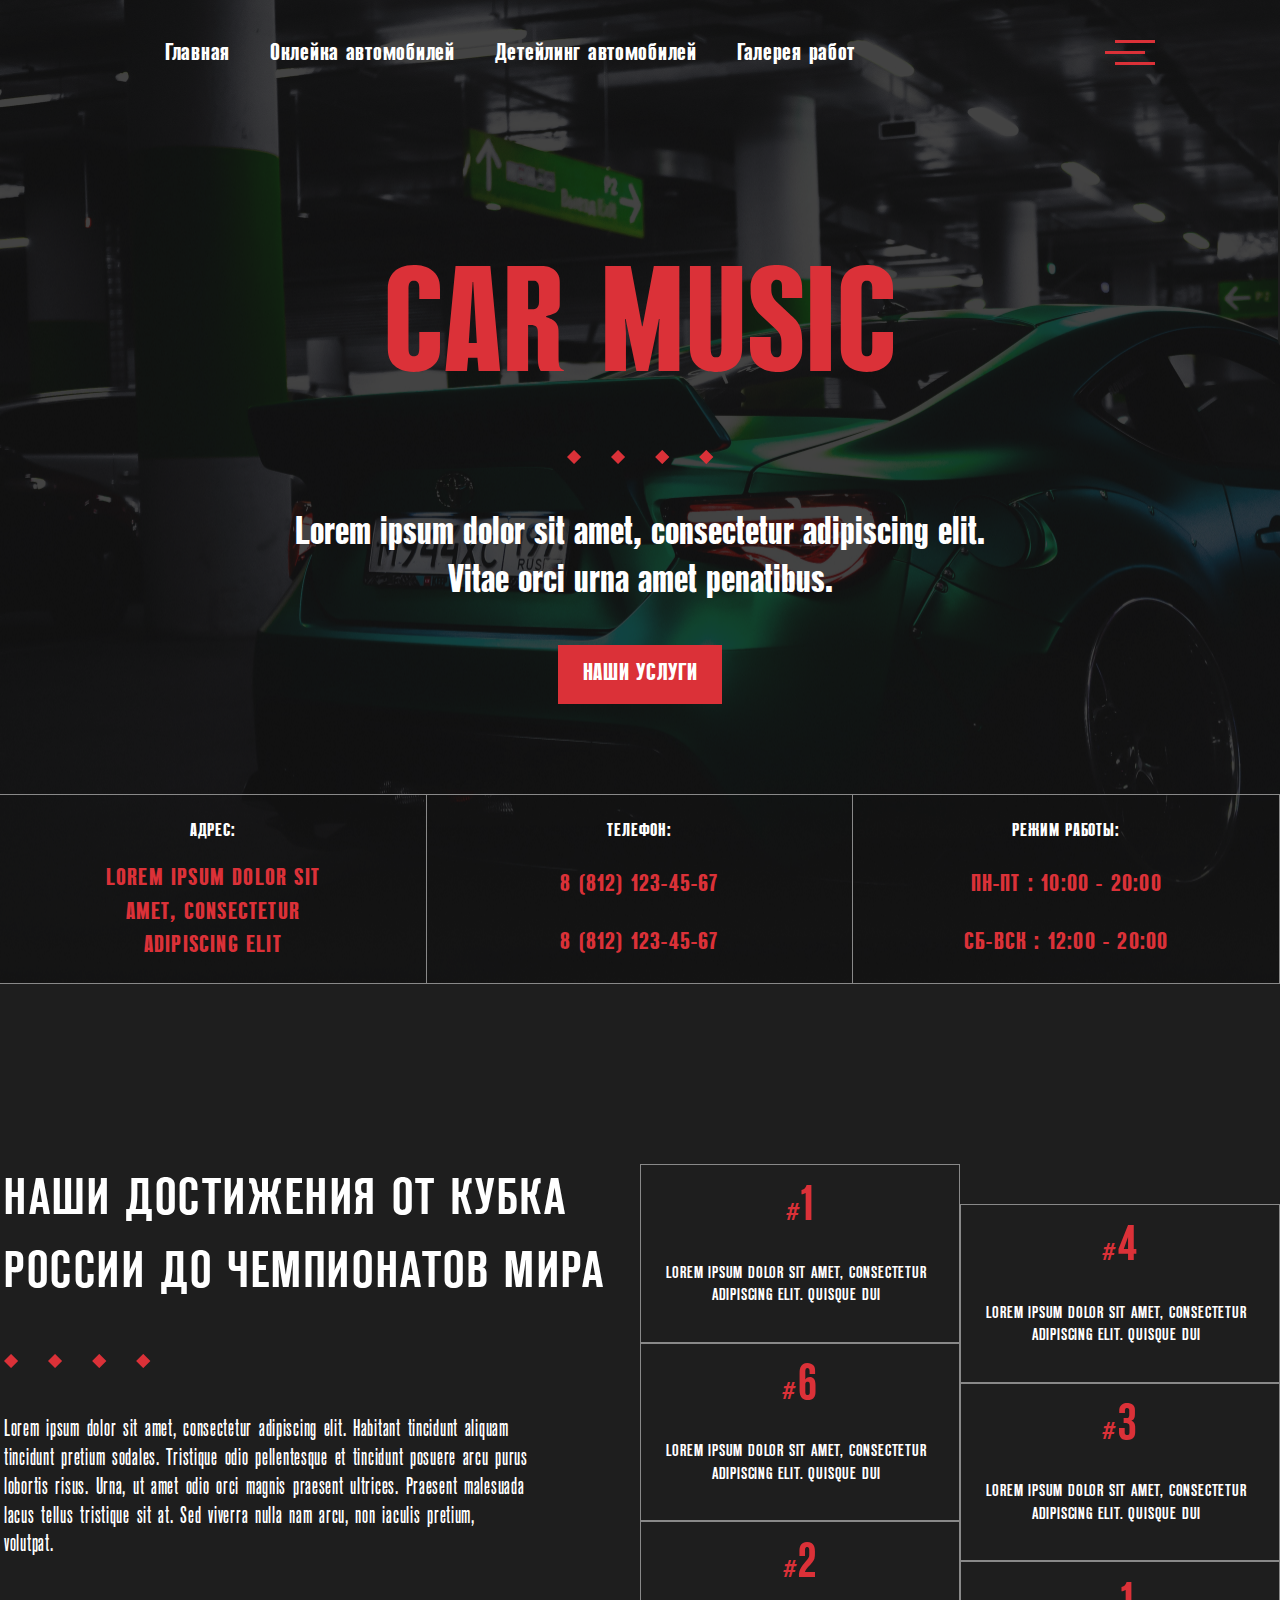
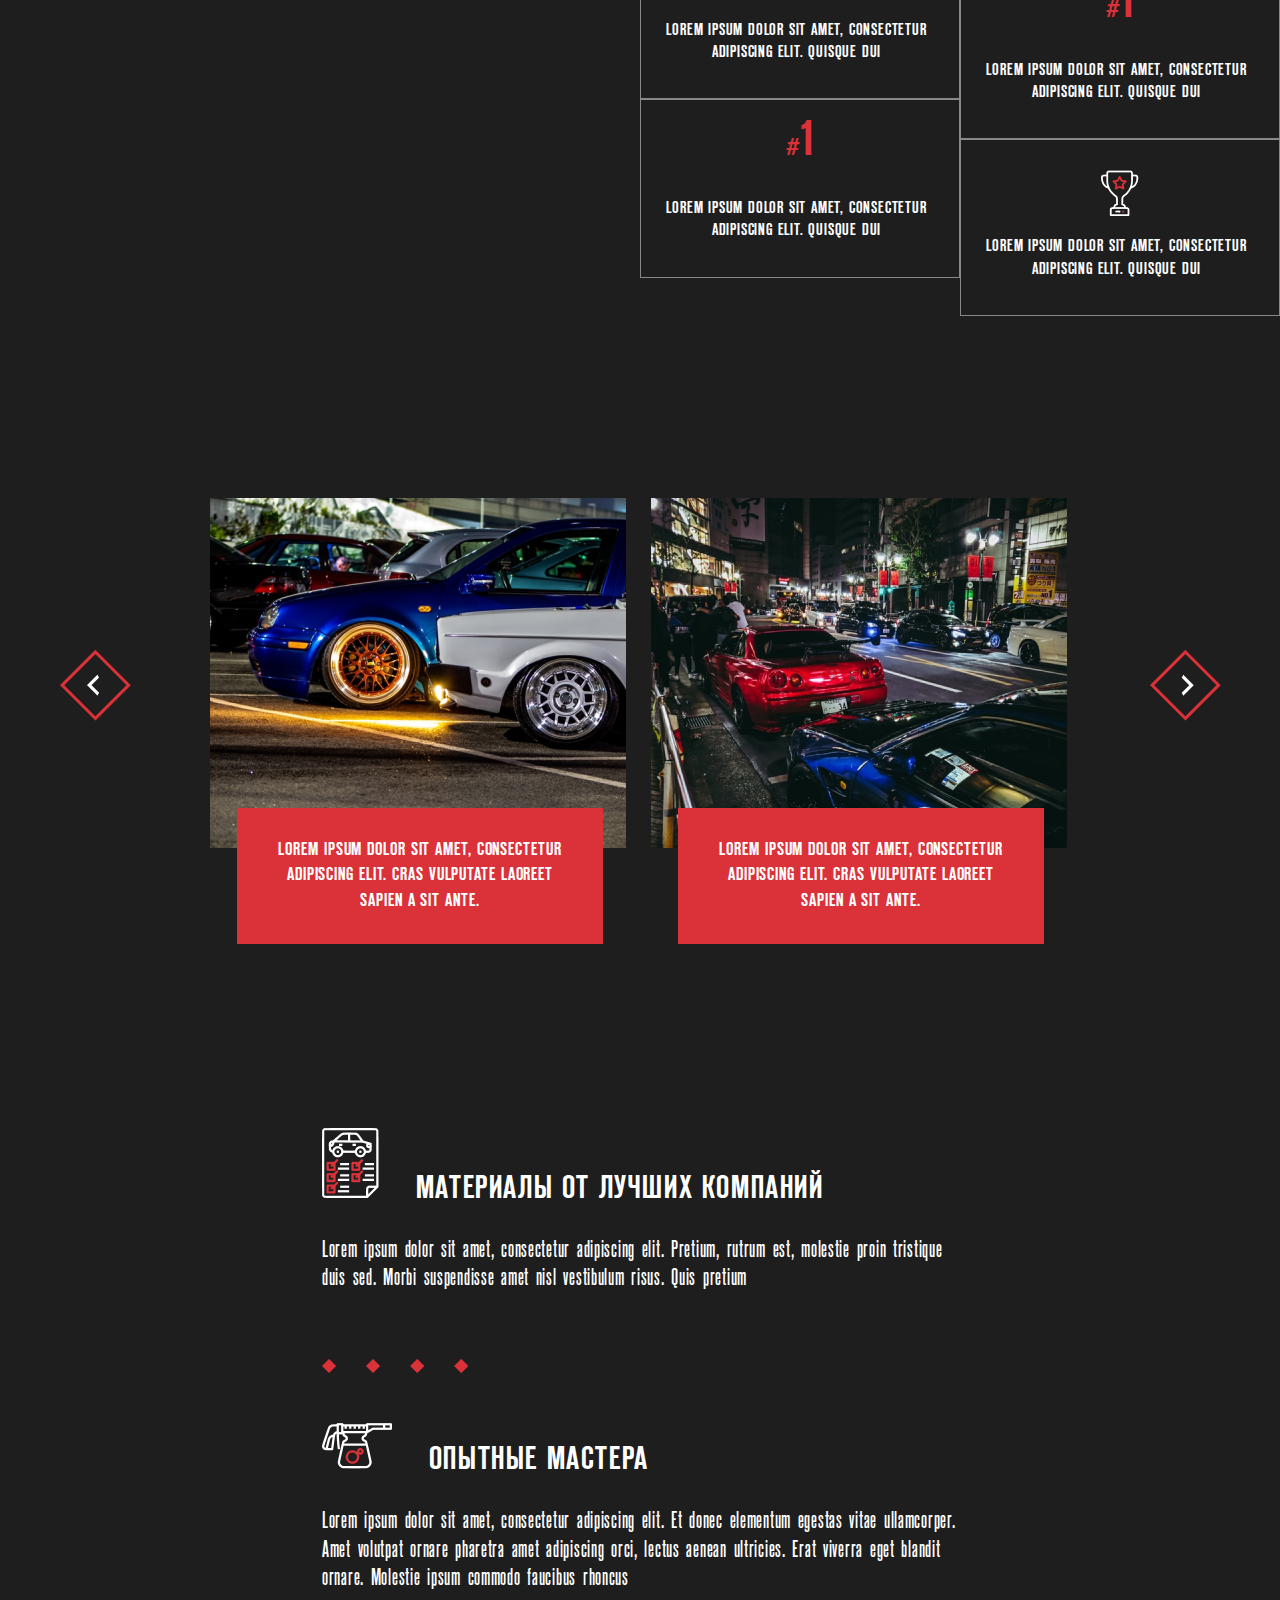
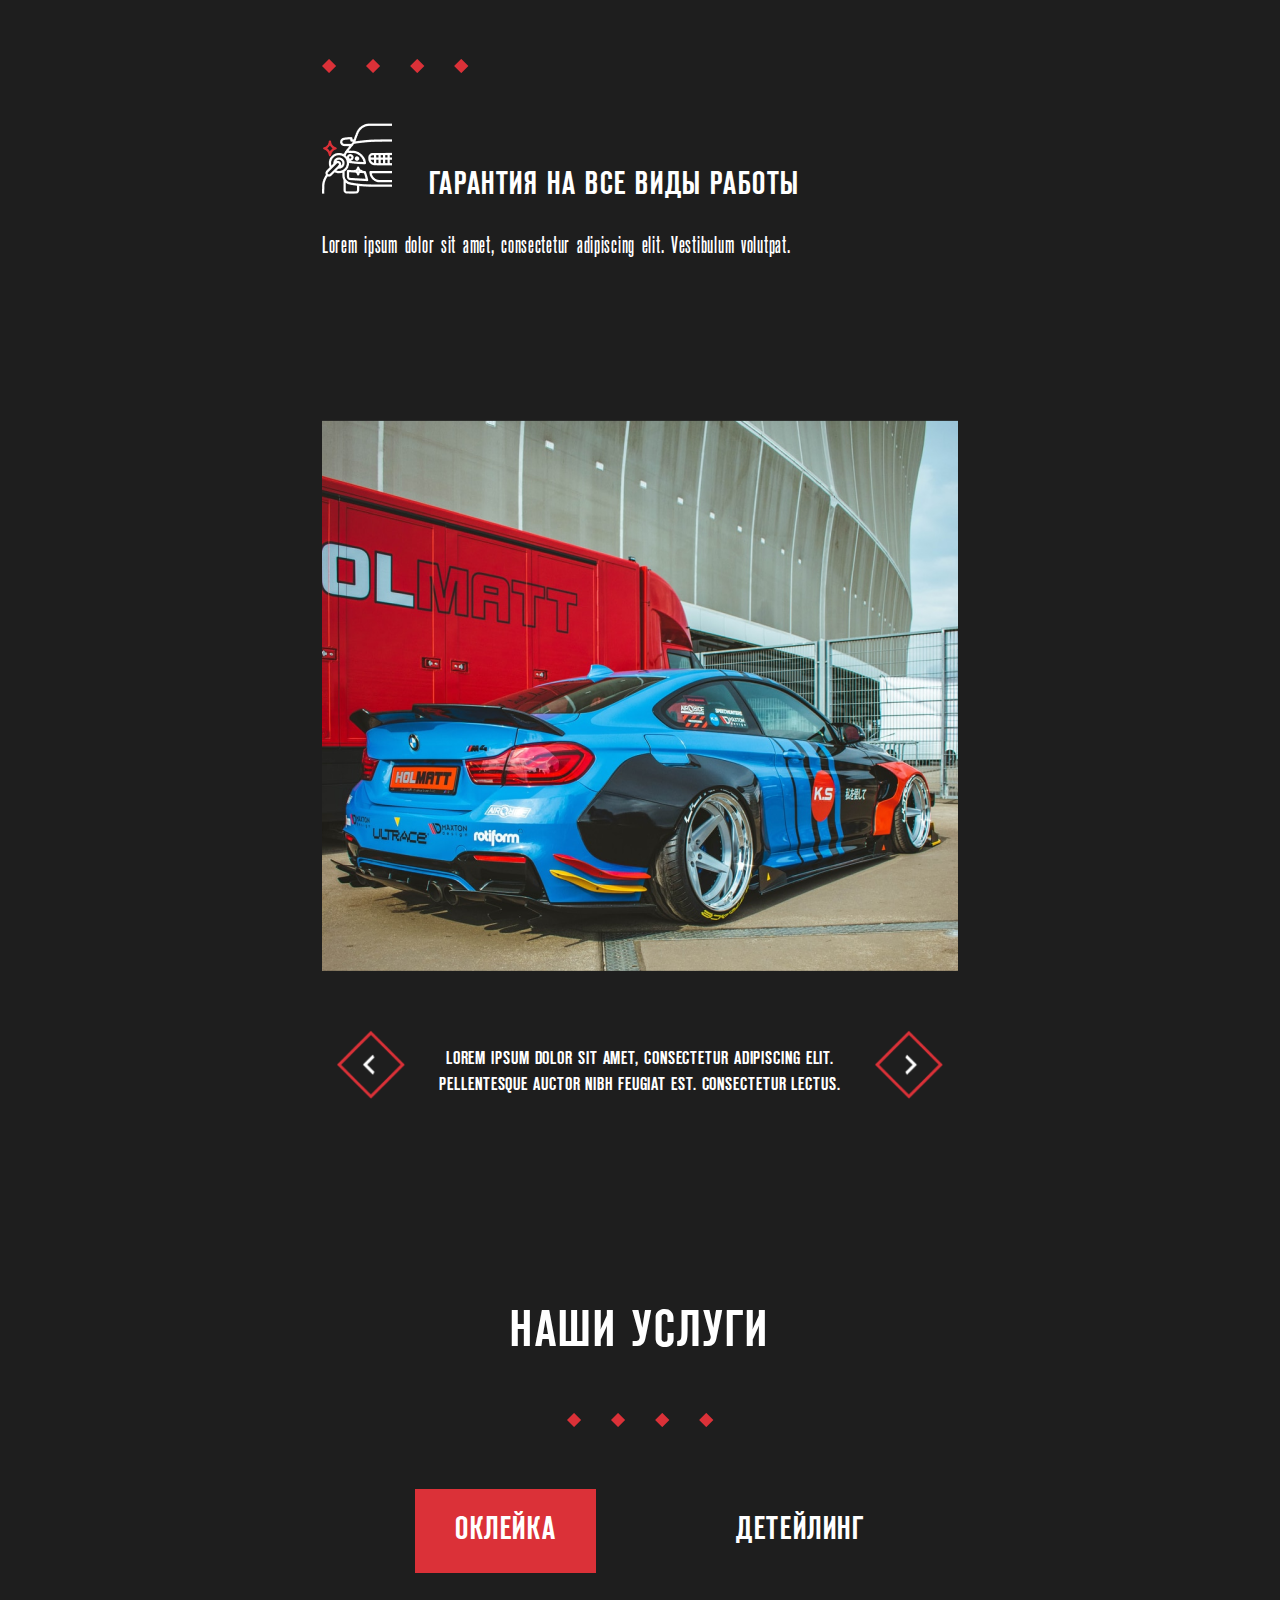
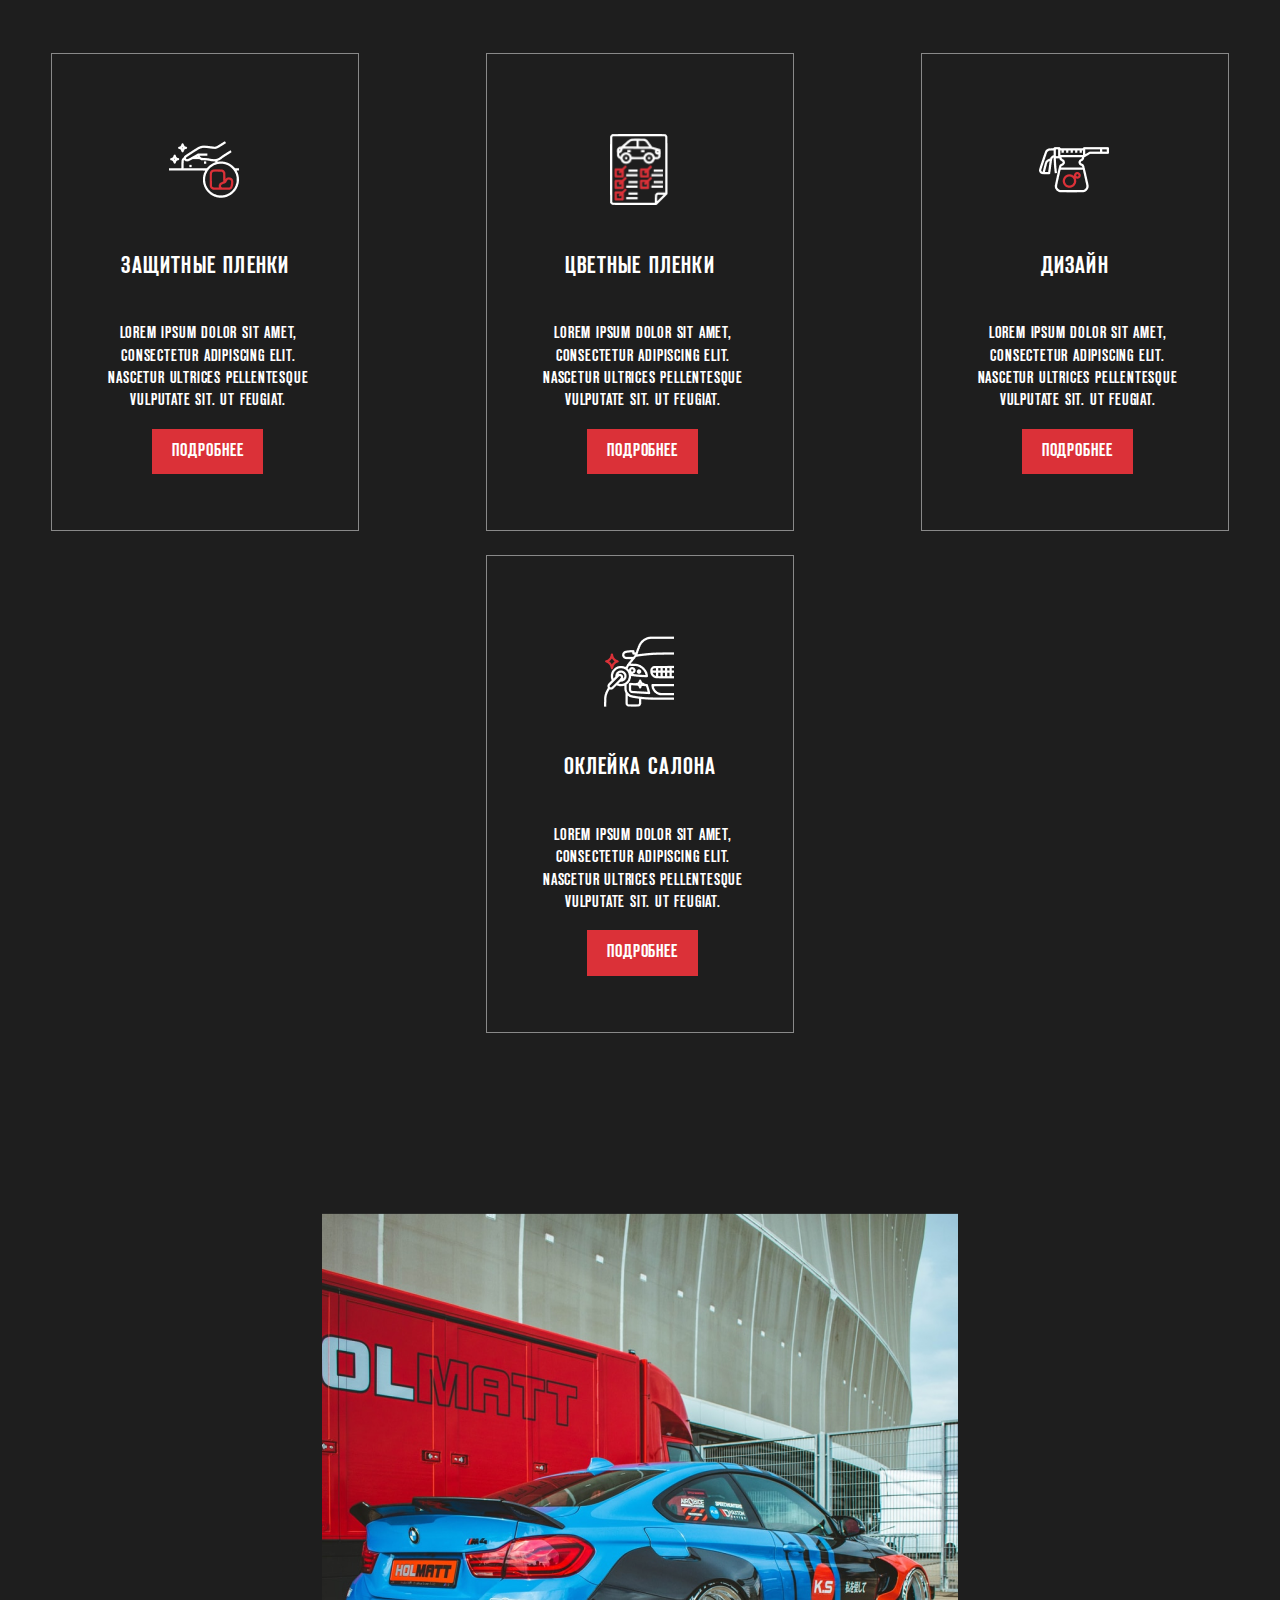
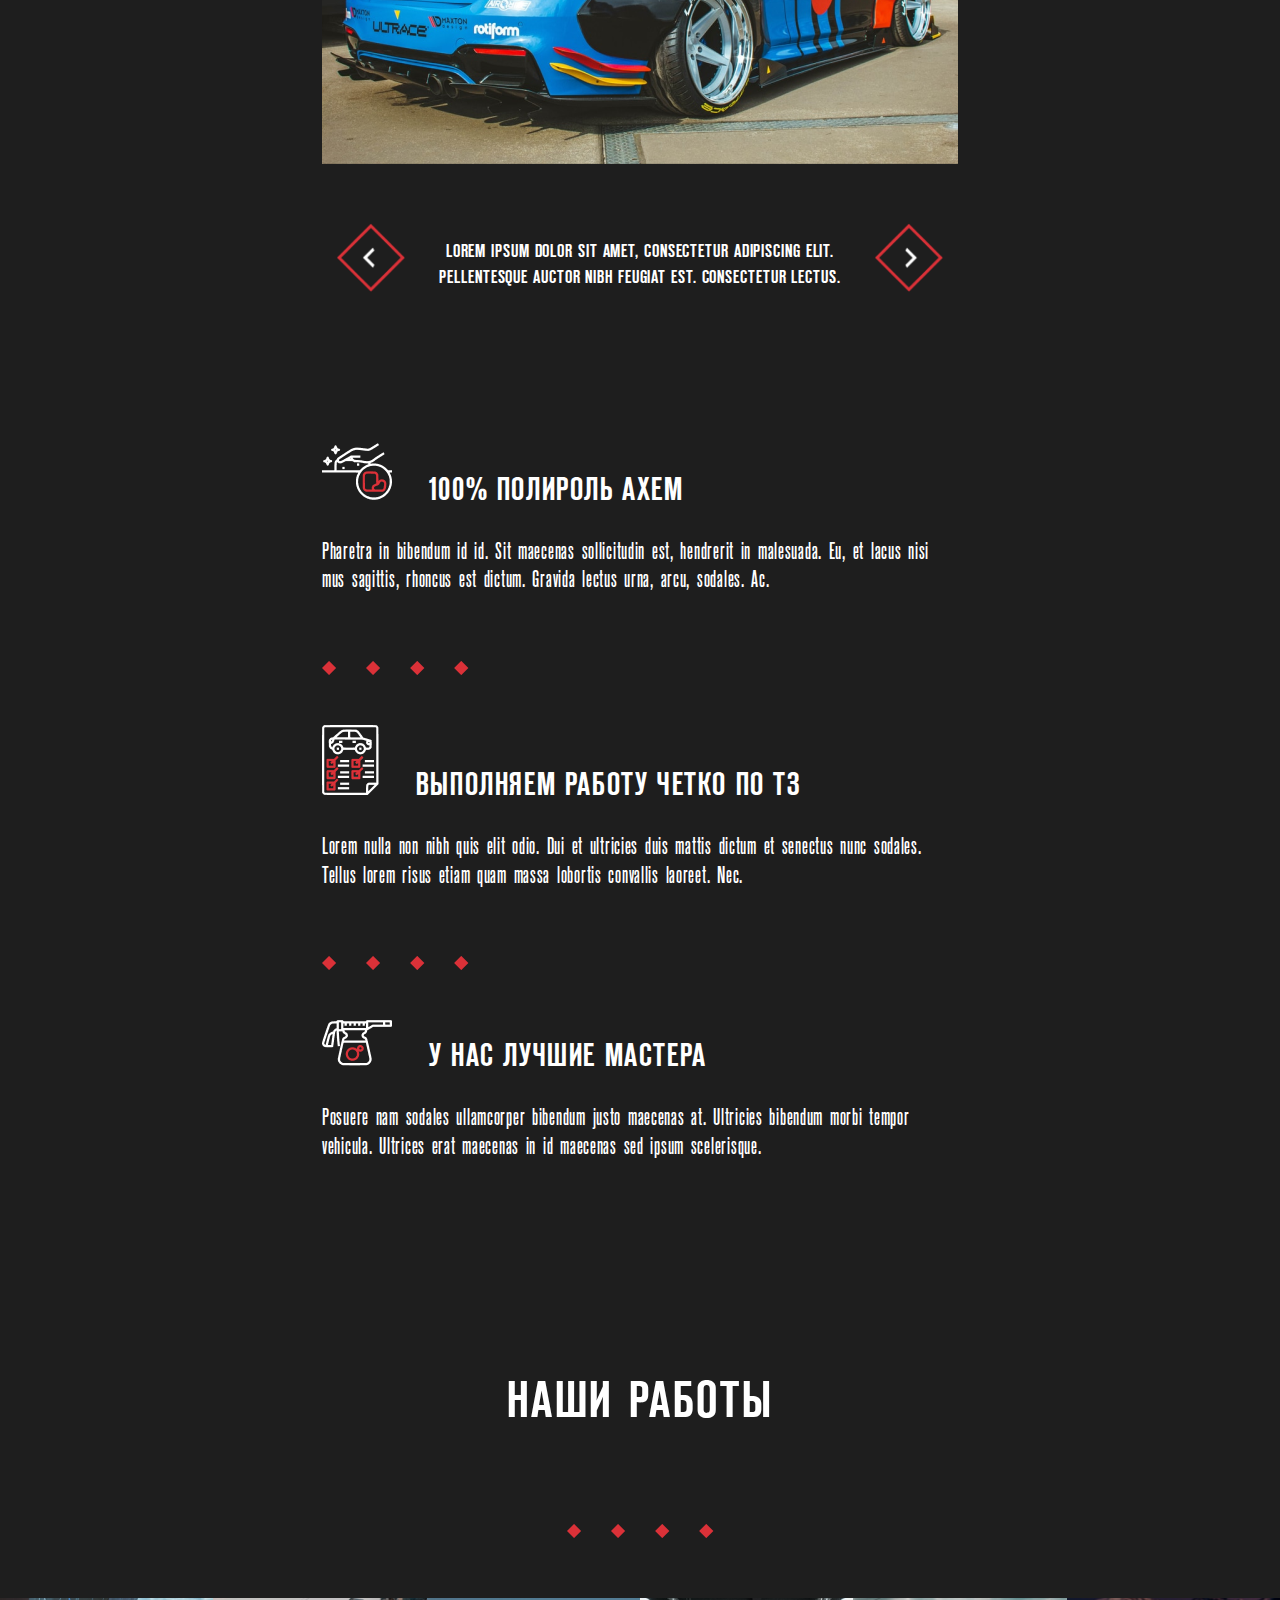
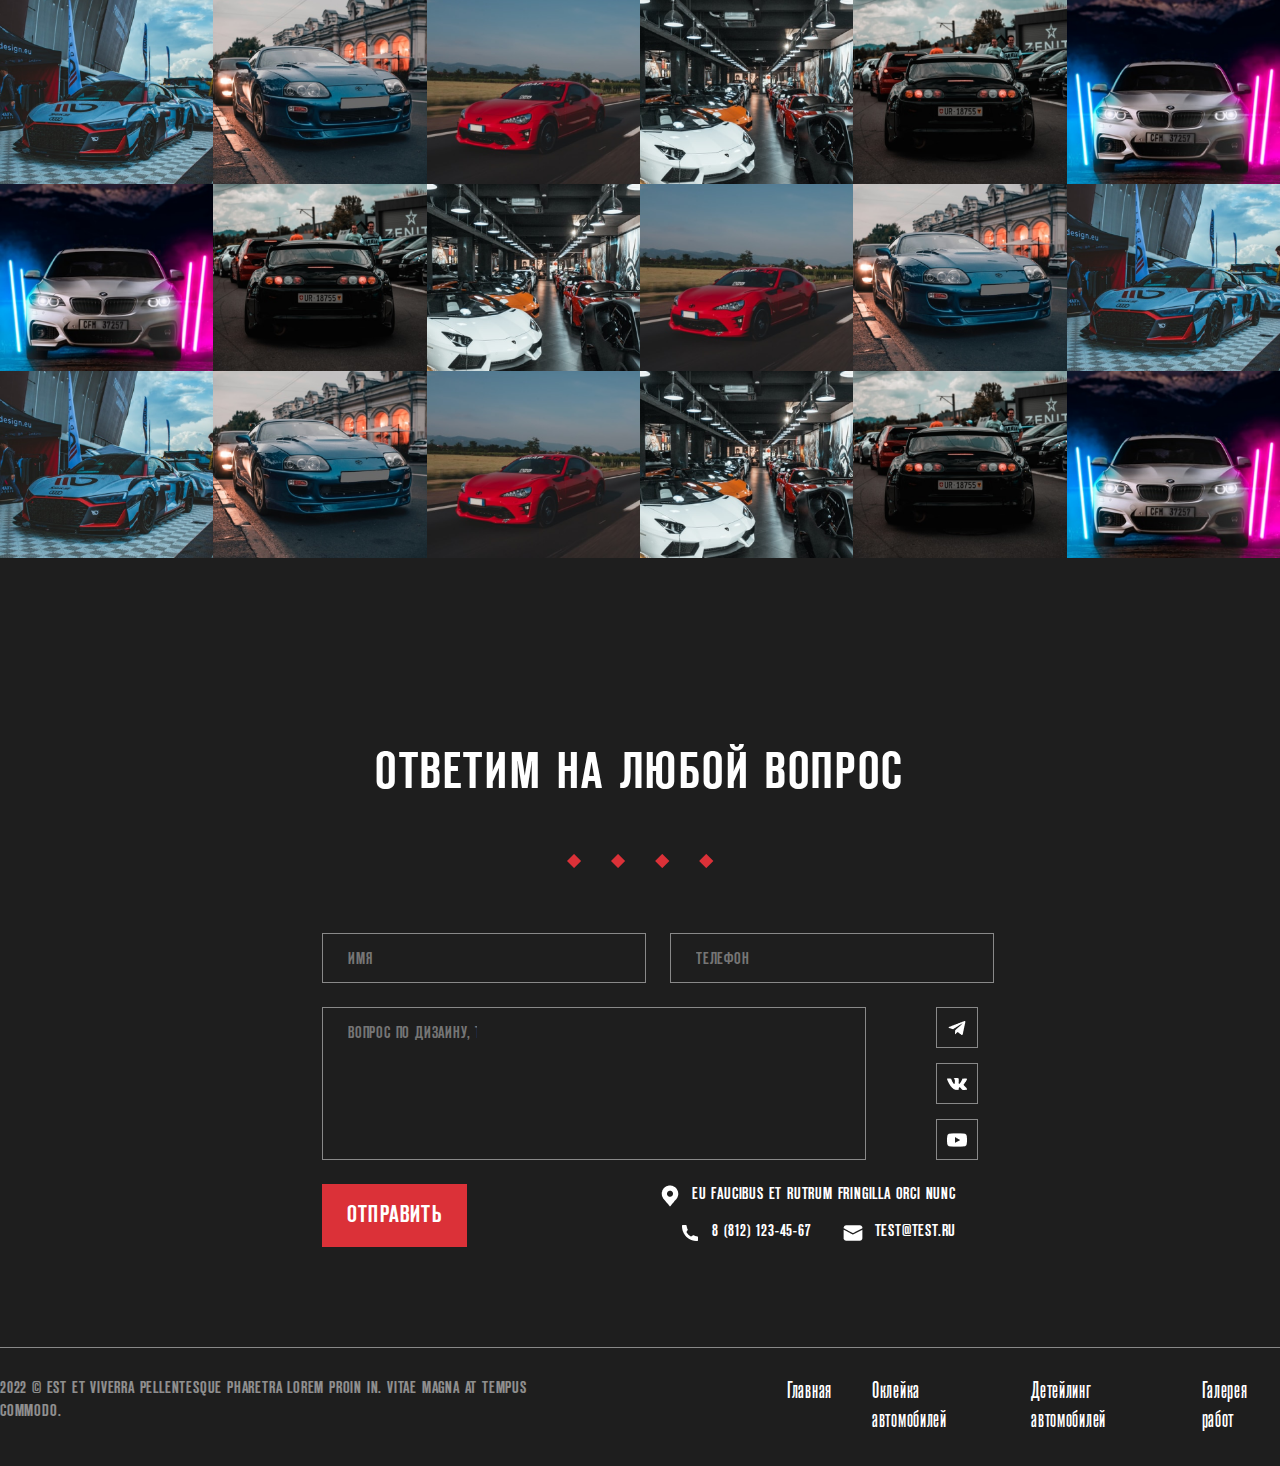
<file: index.html>
<!DOCTYPE html>
<html lang="ru">
<head>
    <meta charset="UTF-8">
    <meta http-equiv="X-UA-Compatible" content="IE=edge">
    <meta name="viewport" content="width=device-width, initial-scale=1.0, maximum-scale=1.0, user-scalable=no">
    <title>Car Music</title>
    <link rel="stylesheet" href="style/style.css">
    <link rel="stylesheet" href="style/mobile.css">
    <script src="script/tabs.js" defer></script>
    <script src="script/smooth-scrool.js" defer></script>
    <script src="script/big-slider.js" defer></script>
    <script src="script/modal.js" defer></script>
    <script src="script/menu.js" defer></script>
    <script src="script/slider.js" defer></script>
</head>
<body>
    <header>
        <nav>
            <ul>
                <li><a href="#">Главная</a></li>
                <li><a href="car_wrapping.html">Оклейка автомобилей</a></li>
                <li><a href="car_wrapping.html">Детейлинг автомобилей</a></li>
                <li><a href="#gallery">Галерея работ</a></li>
            </ul>
            <div class="menu">
                <li><a href="#">Главная</a></li>
                <li><a href="car_wrapping.html">Оклейка автомобилей</a></li>
                <li><a href="car_wrapping.html">Детейлинг автомобилей</a></li>
                <li><a href="#gallery">Галерея работ</a></li>
            </div>
            <button class="menu-btn"></button>
        </nav>

        <div class="header-box">
            <h1>CAR MUSIC</h1>
            <img src="pic/dots.png" alt="точки">
            <p>Lorem ipsum dolor sit amet, consectetur 
                adipiscing elit. Vitae orci urna amet penatibus.
            </p>
            <button><a href="#carpasting">Наши услуги</a></button>
        </div>

        <div class="header-info">
            <div class="header-info-box">
                <p class="inf">Адрес:</p>
                <p class="inf-dop inf-dop-width">Lorem ipsum dolor sit amet, consectetur adipiscing elit</p>
            </div>
            <div class="header-info-box">
                <p class="inf">Телефон:</p>
                <p class="inf-dop">8 (812) 123-45-67</p>
                <p class="inf-dop">8 (812) 123-45-67</p>
            </div>
            <div class="header-info-box">
                <p class="inf">Режим работы:</p>
                <p class="inf-dop">пн-пт : 10:00 - 20:00</p>
                <p class="inf-dop">сб-вск : 12:00 - 20:00</p>
            </div>
        </div>

        
    </header>

    <div class="achievements">
        <div class="achievements-box">
            <h2>наши достижения от кубка россии до чемпионатов мира</h2>
            <img src="pic/dots.png" alt="точки">
            <p>Lorem ipsum dolor sit amet, consectetur adipiscing elit. Habitant 
                tincidunt aliquam tincidunt pretium sodales. Tristique odio 
                pellentesque et tincidunt posuere arcu purus lobortis risus. Urna,
                ut amet odio orci magnis praesent ultrices. Praesent malesuada lacus 
                tellus tristique sit at. 
                Sed viverra nulla nam arcu, non iaculis pretium, volutpat.
            </p>
        </div>
        
        <div class="card-box">
            <div class="card-box-1">
                <div class="card">
                <h4>#<span>1</span></h4>
                <p>Lorem ipsum dolor sit amet, consectetur adipiscing elit. Quisque dui</p>  
            </div>
            <div class="card">
                <h4>#<span>6</span></h4>
                <p>Lorem ipsum dolor sit amet, consectetur adipiscing elit. Quisque dui</p>  
            </div>
            <div class="card">
                <h4>#<span>2</span></h4>
                <p>Lorem ipsum dolor sit amet, consectetur adipiscing elit. Quisque dui</p>  
            </div>
            <div class="card">
                <h4>#<span>1</span></h4>
                <p>Lorem ipsum dolor sit amet, consectetur adipiscing elit. Quisque dui</p>  
            </div>
            </div>
            
            <div class="card-box-2">
                <div class="card">
                <h4>#<span>4</span></h4>
                <p>Lorem ipsum dolor sit amet, consectetur adipiscing elit. Quisque dui</p>  
            </div>
            <div class="card">
                <h4>#<span>3</span></h4>
                <p>Lorem ipsum dolor sit amet, consectetur adipiscing elit. Quisque dui</p>  
            </div>
            <div class="card">
                <h4>#<span>1</span></h4>
                <p>Lorem ipsum dolor sit amet, consectetur adipiscing elit. Quisque dui</p>  
            </div>
            <div class="card">
                <img src="pic/cubok.png" alt="кубок">
                <p>Lorem ipsum dolor sit amet, consectetur adipiscing elit. Quisque dui</p>  
            </div>
            </div>
            
            
        </div>
    </div>

    <div class="slider-section">
    <div class="buttons-slider">
        <button class="slider-prev-btn"><img src="pic/left.png" alt="left"></button>
        <button class="slider-next-btn"><img src="pic/right.png" alt="right"></button> 
    </div>
    <div class="slider">
        
        <div class="slider-box">
            <div class="slider-card">
                <div class="rok">
                <img src="pic/car2.png" alt="car">
                <p>Lorem ipsum dolor sit amet, consectetur adipiscing elit. 
                    Cras vulputate laoreet sapien a sit ante.
                </p> 
                </div>
            </div>
            <div class="slider-card">
                <div class="rok">
                <img src="pic/car1.png" alt="car">
                <p>Lorem ipsum dolor sit amet, consectetur adipiscing elit. 
                    Cras vulputate laoreet sapien a sit ante.
                </p> 
                </div>
            </div>
            <div class="slider-card">
                <div class="rok">
                <img src="pic/car3.png" alt="car">
                <p>Lorem ipsum dolor sit amet, consectetur adipiscing elit. 
                    Cras vulputate laoreet sapien a sit ante.
                </p> 
                </div>
            </div>
            <div class="slider-card">
                <div class="rok">
                <img src="pic/car2.png" alt="car">
                <p>Lorem ipsum dolor sit amet, consectetur adipiscing elit. 
                    Cras vulputate laoreet sapien a sit ante.
                </p> 
                </div>
            </div>
            <div class="slider-card">
                <div class="rok">
                <img src="pic/car1.png" alt="car">
                <p>Lorem ipsum dolor sit amet, consectetur adipiscing elit. 
                    Cras vulputate laoreet sapien a sit ante.
                </p> 
                </div>
            </div>
            <div class="slider-card">
                <div class="rok">
                <img src="pic/car3.png" alt="car">
                <p>Lorem ipsum dolor sit amet, consectetur adipiscing elit. 
                    Cras vulputate laoreet sapien a sit ante.
                </p> 
                </div>
            </div>
            <div class="slider-card">
                <div class="rok">
                <img src="pic/car2.png" alt="car">
                <p>Lorem ipsum dolor sit amet, consectetur adipiscing elit. 
                    Cras vulputate laoreet sapien a sit ante.
                </p> 
                </div>
            </div>
            <div class="slider-card">
                <div class="rok">
                <img src="pic/car1.png" alt="car">
                <p>Lorem ipsum dolor sit amet, consectetur adipiscing elit. 
                    Cras vulputate laoreet sapien a sit ante.
                </p> 
                </div>
            </div>
            
        </div>
    </div>
    </div>

    <div class="characteristics">
        <div>
            <div class="characteristics-box">
            <img src="pic/punkt.png" alt="пункты">
            <h3>материалы от лучших компаний</h3>
            <p>Lorem ipsum dolor sit amet, consectetur adipiscing elit. Pretium, rutrum 
                est, molestie 
                proin tristique duis sed. Morbi suspendisse amet nisl vestibulum risus. Quis
                 pretium
            </p>
        </div>
        <img src="pic/dots.png" alt="точки" class="dots">
        <div class="characteristics-box">
            <img src="pic/exp.png" alt="опыт">
            <h3>Опытные мастера</h3>
            <p>Lorem ipsum dolor sit amet, consectetur adipiscing elit. Et donec elementum
                 egestas vitae ullamcorper. Amet volutpat ornare pharetra amet adipiscing orci, 
                 lectus aenean ultricies. 
                Erat viverra eget blandit ornare. Molestie ipsum commodo faucibus rhoncus
            </p>
        </div>
        <img src="pic/dots.png" alt="точки" class="dots">
        <div class="characteristics-box">
            <img src="pic/garant.png" alt="гарантия">
            <h3>Гарантия на все виды работы</h3>
            <p>Lorem ipsum dolor sit amet, consectetur adipiscing elit.
                 Vestibulum volutpat.</p>
        </div>
        </div>
        
        <div class="characteristics-slider">
            <div class="characteristics-slider-box">
                <div class="characteristics-slider-box-wrapper">
                    <img src="pic/car4.png" alt="машина" class="char-slide">
                </div>
                <div class="characteristics-slider-box-wrapper">
                    <img src="pic/car5.png" alt="машина" class="char-slide">
                </div>
                <div class="characteristics-slider-box-wrapper">
                    <img src="pic/car4.png" alt="машина" class="char-slide">
                </div>
                <div class="characteristics-slider-box-wrapper">
                    <img src="pic/car5.png" alt="машина" class="char-slide">
                </div>
            </div>

            <div class="char-buttons">
                <button class="char-prev-btn"><img src="pic/left.png" alt="left"></button>
                <p>Lorem ipsum dolor sit amet, consectetur 
                    adipiscing elit. Pellentesque auctor nibh 
                    feugiat est. Consectetur lectus.
                </p>
                <button class="char-next-btn"><img src="pic/right.png" alt="right"></button> 
            </div>
        </div>
        
    </div>

    <div class="services" id="carpasting">
        <div class="services-box">
            <h2>НАШИ УСЛУГИ</h2>
        </div>
        <img src="pic/dots.png" id="dots" alt="точки">
        
        <div class="tabs-wrapper">
            <div class="tabs">
                <button class="tabs-trig active" data-tabs-handler="interior">Оклейка</button>
                <button class="tabs-trig" data-tabs-handler="body">Детейлинг</button>
            </div>

            <div class="tabs-item" data-tabs-field="interior">
                <div class="tabs-item-wrapper">

                <div class="tabs-item-card">
                    <img src="pic/def.png" alt="защитные пленки">
                    <h5>Защитные пленки</h5>
                    <p>Lorem ipsum dolor sit amet, consectetur adipiscing elit. 
                        Nascetur ultrices pellentesque vulputate sit. Ut feugiat.
                    </p>
                    <button>Подробнее</button>
                </div>

                <div class="tabs-item-card">
                    <img src="pic/punkt.png" alt="пункты">
                    <h5>Цветные пленки</h5>
                    <p>Lorem ipsum dolor sit amet, consectetur adipiscing elit. 
                        Nascetur ultrices pellentesque vulputate sit. Ut feugiat.
                    </p>
                    <button>Подробнее</button>
                </div>

                <div class="tabs-item-card">
                    <img src="pic/exp.png" alt="дизайн">
                    <h5>Дизайн</h5>
                    <p>Lorem ipsum dolor sit amet, consectetur adipiscing elit. 
                        Nascetur ultrices pellentesque vulputate sit. Ut feugiat.
                    </p>
                    <button>Подробнее</button>
                </div>
                
                <div class="tabs-item-card">
                    <img src="pic/garant.png" alt="дизайн">
                    <h5>Оклейка салона</h5>
                    <p>Lorem ipsum dolor sit amet, consectetur adipiscing elit. 
                        Nascetur ultrices pellentesque vulputate sit. Ut feugiat.
                    </p>
                    <button>Подробнее</button>
                </div>

                </div>

            </div>

            <div class="tabs-item hidden" data-tabs-field="body">
                <div class="tabs-item-wrapper">

                <div class="tabs-item-card">
                    <img src="pic/punkt.png" alt="пункты">
                    <h5>Цветные пленки</h5>
                    <p>Lorem ipsum dolor sit amet, consectetur adipiscing elit. 
                        Nascetur ultrices pellentesque vulputate sit. Ut feugiat.
                    </p>
                    <button>Подробнее</button>
                </div>

                <div class="tabs-item-card">
                    <img src="pic/exp.png" alt="дизайн">
                    <h5>Дизайн</h5>
                    <p>Lorem ipsum dolor sit amet, consectetur adipiscing elit. 
                        Nascetur ultrices pellentesque vulputate sit. Ut feugiat.
                    </p>
                    <button>Подробнее</button>
                </div>

                <div class="tabs-item-card">
                    <img src="pic/garant.png" alt="дизайн">
                    <h5>Оклейка салона</h5>
                    <p>Lorem ipsum dolor sit amet, consectetur adipiscing elit. 
                        Nascetur ultrices pellentesque vulputate sit. Ut feugiat.
                    </p>
                    <button>Подробнее</button>
                </div>

                <div class="tabs-item-card">
                    <img src="pic/def.png" alt="защитные пленки">
                    <h5>Защитные пленки</h5>
                    <p>Lorem ipsum dolor sit amet, consectetur adipiscing elit. 
                        Nascetur ultrices pellentesque vulputate sit. Ut feugiat.
                    </p>
                    <button>Подробнее</button>
                </div>

                </div>
            </div>
        </div>
    </div>

    <div class="characteristics">
        <div class="characteristics-slider">
            <div class="characteristics-slider-box">
                <div class="characteristics-slider-box-wrapper">
                    <img src="pic/car4.png" alt="машина" class="char-slide">
                </div>
                <div class="characteristics-slider-box-wrapper">
                    <img src="pic/car5.png" alt="машина" class="char-slide">
                </div>
                <div class="characteristics-slider-box-wrapper">
                    <img src="pic/car4.png" alt="машина" class="char-slide">
                </div>
                <div class="characteristics-slider-box-wrapper">
                    <img src="pic/car5.png" alt="машина" class="char-slide">
                </div>
            </div>

            <div class="char-buttons">
                <button class="char-prev-btn"><img src="pic/left.png" alt="left"></button>
                <p>Lorem ipsum dolor sit amet, consectetur 
                    adipiscing elit. Pellentesque auctor nibh 
                    feugiat est. Consectetur lectus.
                </p>
                <button class="char-next-btn"><img src="pic/right.png" alt="right"></button> 
            </div>
        </div>

        <div>
            <div class="characteristics-box">
            <img src="pic/def.png" alt="пункты">
            <h3>100% полироль axem</h3>
            <p>Pharetra in bibendum id id. Sit maecenas sollicitudin est, hendrerit 
                in malesuada. Eu, et lacus nisi mus 
                sagittis, rhoncus est dictum. Gravida lectus urna, arcu, sodales. Ac.
            </p>
        </div>
        <img src="pic/dots.png" alt="точки" class="dots">
        <div class="characteristics-box">
            <img src="pic/punkt.png" alt="опыт">
            <h3>выполняем работу четко по тз</h3>
            <p>Lorem nulla non nibh quis elit odio. Dui et ultricies duis 
                mattis dictum et senectus nunc sodales. 
                Tellus lorem risus etiam quam massa lobortis convallis laoreet. Nec.
            </p>
        </div>
        <img src="pic/dots.png" alt="точки" class="dots">
        <div class="characteristics-box">
            <img src="pic/exp.png" alt="гарантия">
            <h3>у нас лучшие мастера</h3>
            <p>Posuere nam sodales ullamcorper bibendum justo maecenas at. 
                Ultricies bibendum morbi tempor vehicula. Ultrices erat maecenas
                 in id maecenas sed ipsum scelerisque.</p>
        </div>
        </div>
    </div>

    <div class="projects" id="gallery">
        <div class="projects-box1">
            <h2>Наши работы</h2>
            <img src="pic/dots.png" alt="точки" class="dots">
        </div>
        
        <div class="projects-box">
            <img src="pic/car6.png" alt="машина">
            <img src="pic/car7.png" alt="машина">
            <img src="pic/car8.png" alt="машина">
            <img src="pic/car9.png" alt="машина">
            <img src="pic/car10.png" alt="машина">
            <img src="pic/car11.png" alt="машина">
            <img src="pic/car11.png" alt="машина">
            <img src="pic/car10.png" alt="машина">
            <img src="pic/car9.png" alt="машина">
            <img src="pic/car8.png" alt="машина">
            <img src="pic/car7.png" alt="машина">
            <img src="pic/car6.png" alt="машина">
            <img src="pic/car6.png" alt="машина">
            <img src="pic/car7.png" alt="машина">
            <img src="pic/car8.png" alt="машина">
            <img src="pic/car9.png" alt="машина">
            <img src="pic/car10.png" alt="машина">
            <img src="pic/car11.png" alt="машина">
        </div>
    </div>

    <div class="questions">

        <div class="questions-box">
            <h2>ответим на любой вопрос</h2>
            <img src="pic/dots.png" alt="точки"> 
        </div>

        <div class="questions-wrapper">
            <div class="questions-box1">
                <input type="text" placeholder="ИМЯ">
                <input type="text" placeholder="ТЕЛЕФОН">
            </div>
    
            <div class="questions-box2">
                <input type="text" placeholder="Вопрос по дизайну, тюнингу и др.">
                <div class="social">
                    <a href="https://t.me/fodi51"><img src="pic/tg.png" alt="телега"></a>
                    <a href="#"><img src="pic/youtbe.png" alt="ютуб"></a>
                    <a href="https://vk.com/d_kolt"><img src="pic/vk.png" alt="вк"></a>
                </div>
            </div>
    
            <div class="questions-box3">
                <button id="openModal">отправить</button>

                <div class="questions-box3-wrapper">
                    <div class="con">
                    <img src="pic/location.png" alt="лока">
                    <p>Eu faucibus et 
                    rutrum fringilla orci nunc</p>
                    </div>
                
                    <div class="number-email">

                    <div class="con">
                        <img src="pic/phone.png" alt=""><p>8 (812) 123-45-67</p>
                    </div>

                    <div class="con">
                        <img src="pic/mail.png" alt=""><p>test@test.ru</p>
                    </div>   
                    
                    </div>
                </div>
                
            </div>
        </div>
        

    </div>
    
    <div class="myModal">
        <div class="modal">
            <button id="closeModal"><img src="pic/close.png" alt="закрыть" width="30" height="30"></button>
            <h2>Вопрос отправлен на обработку</h2>
            <h3>Наши менеджеры ответят на ваш вопрос в течение 24-х часов</h3><br>
            <img src="pic/help.png" alt="jr" width="100" height="100">
        </div>
    </div>

    <footer>
        <p>2022 © Est et viverra pellentesque pharetra lorem proin in. Vitae magna at tempus commodo.</p>
        <ul>
            <li><a href="#">Главная</a></li>
            <li><a href="car_wrapping.html">Оклейка автомобилей</a></li>
            <li><a href="car_wrapping.html">Детейлинг автомобилей</a></li>
            <li><a href="#gallery">Галерея работ</a></li>
        </ul>
    </footer>
</body>
</html>
</file>
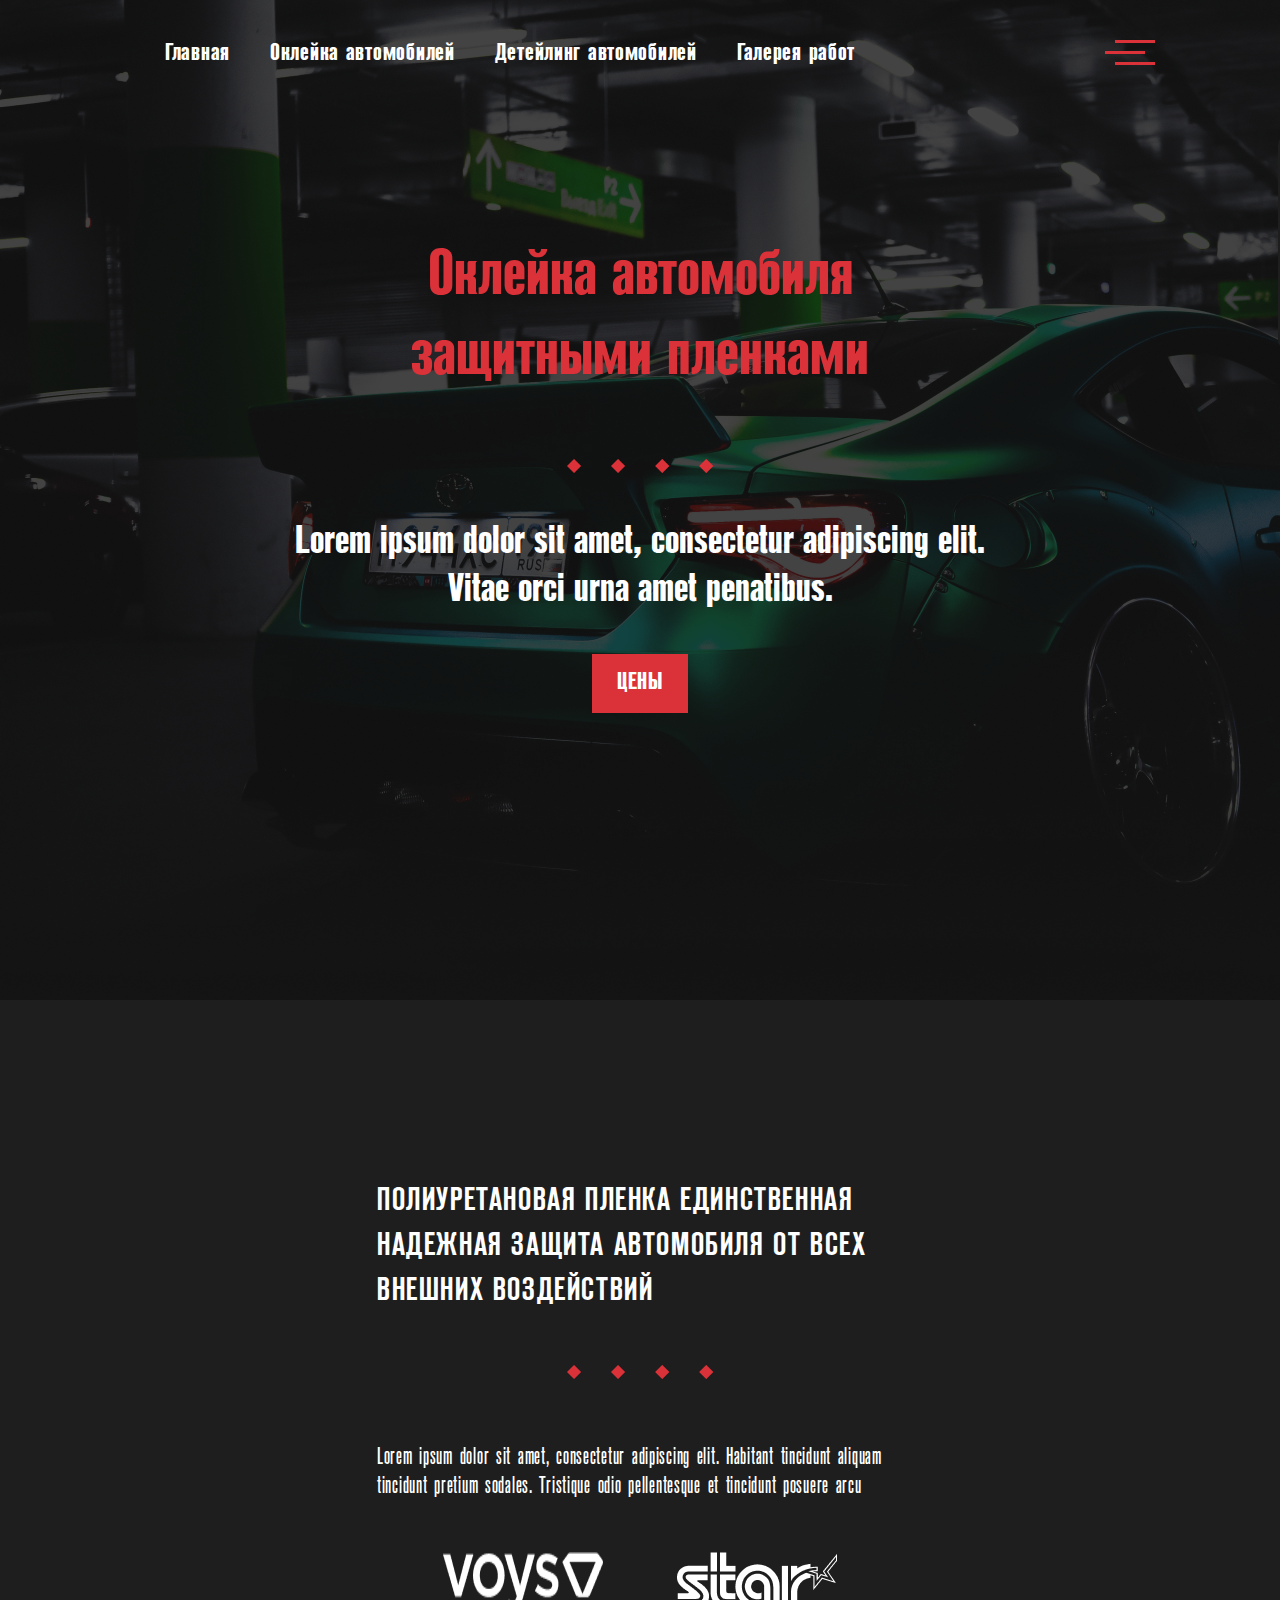
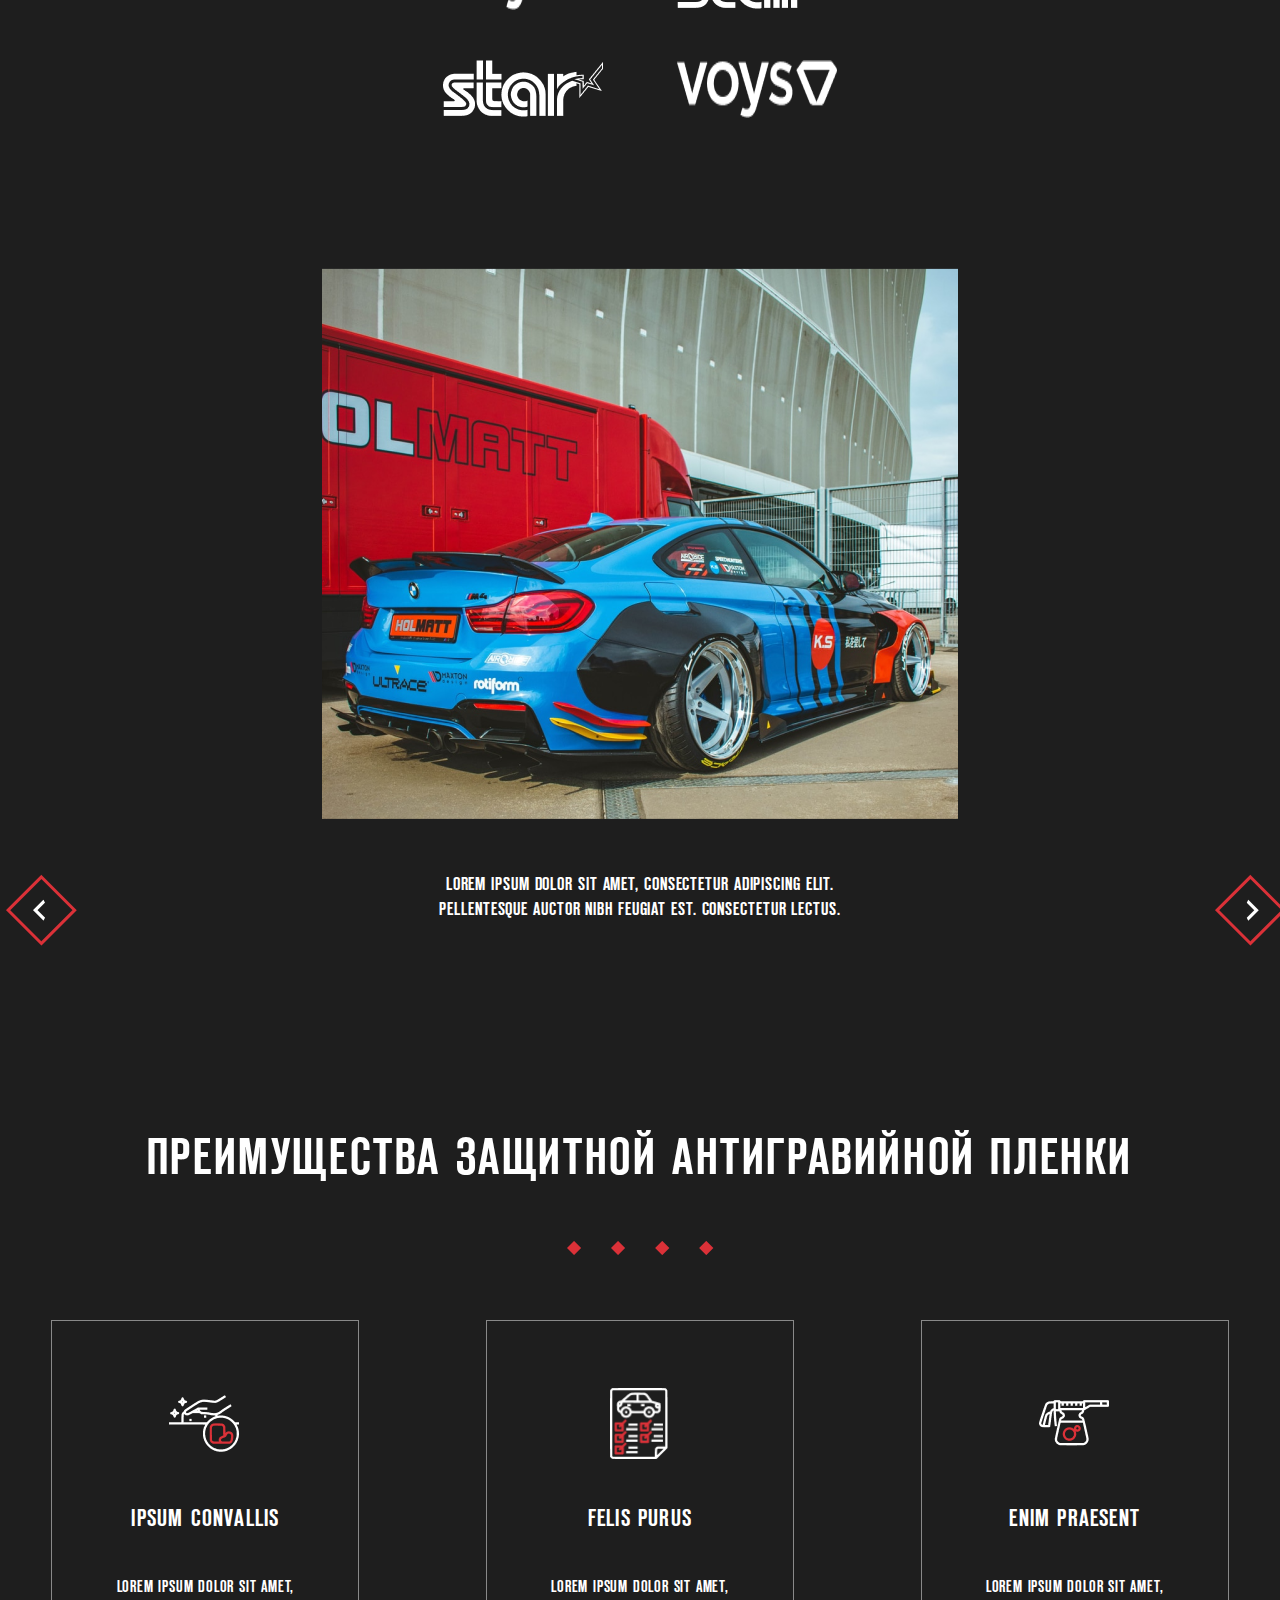
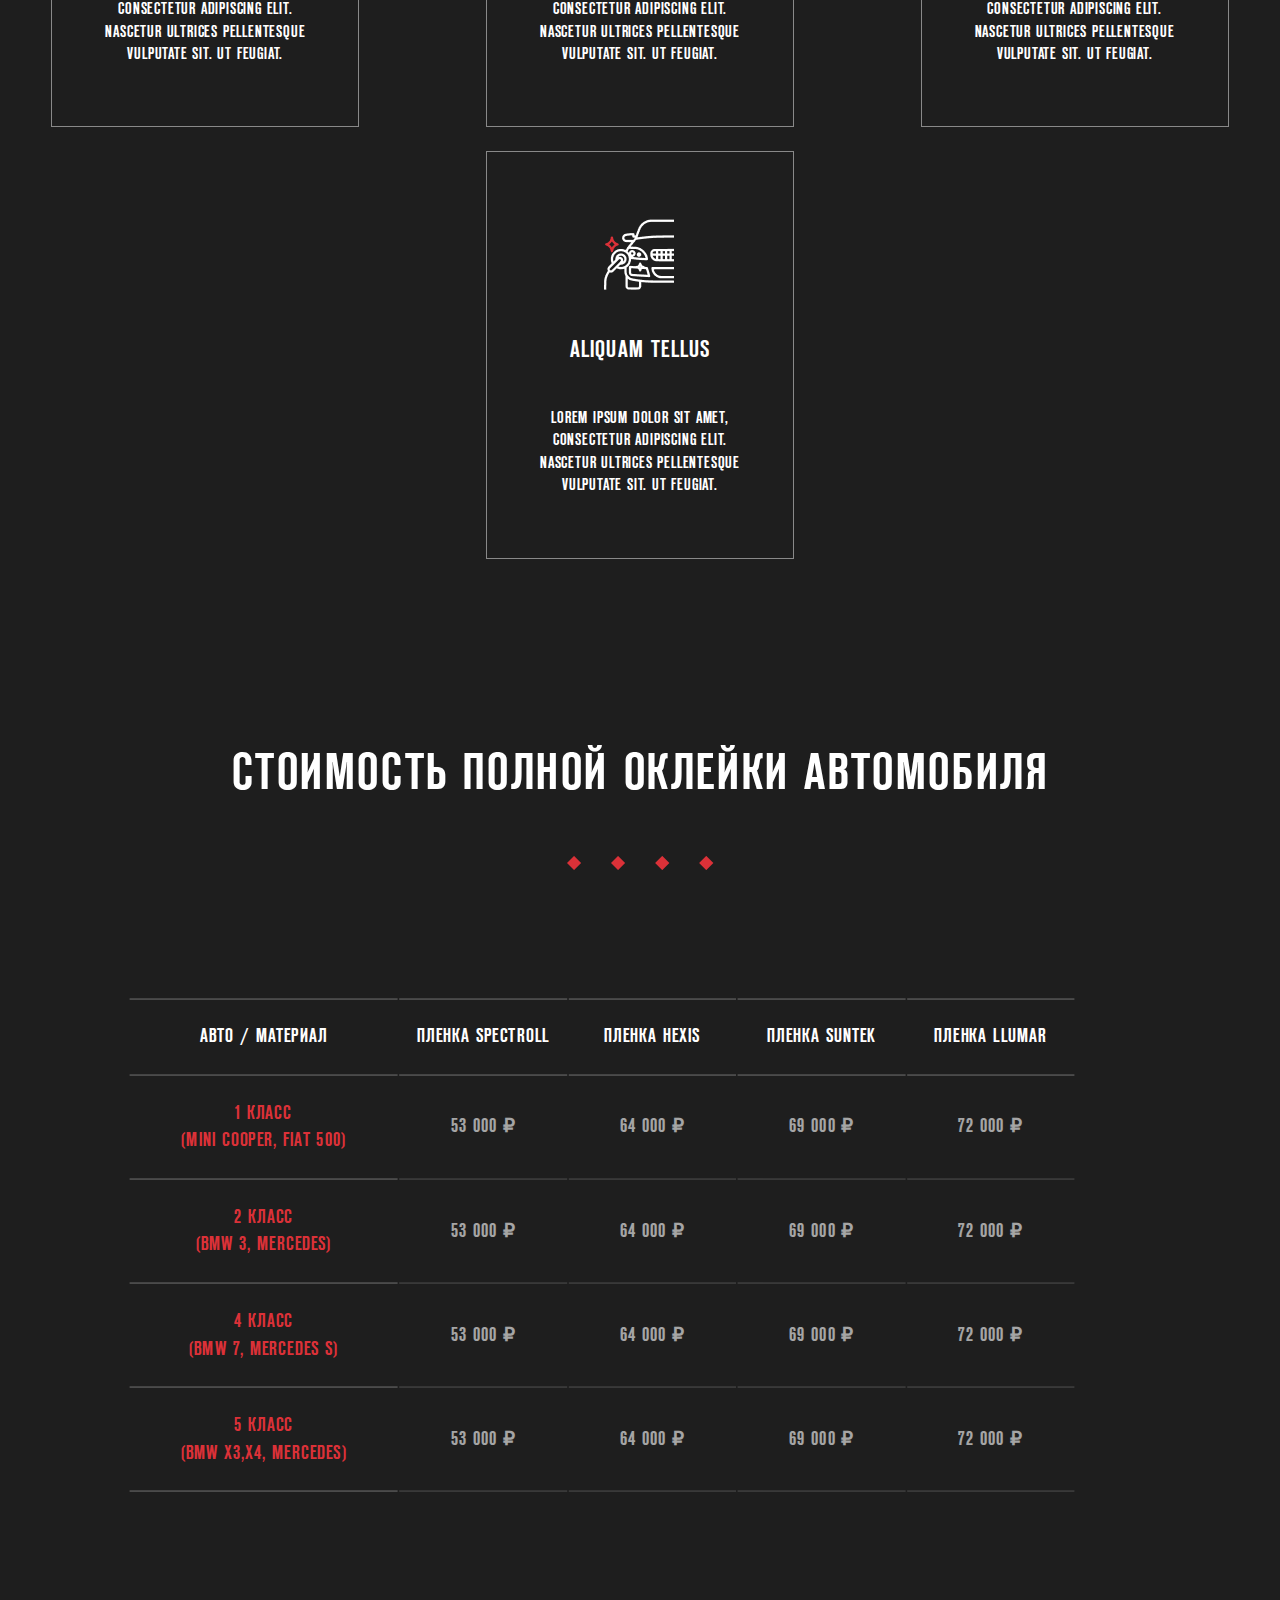
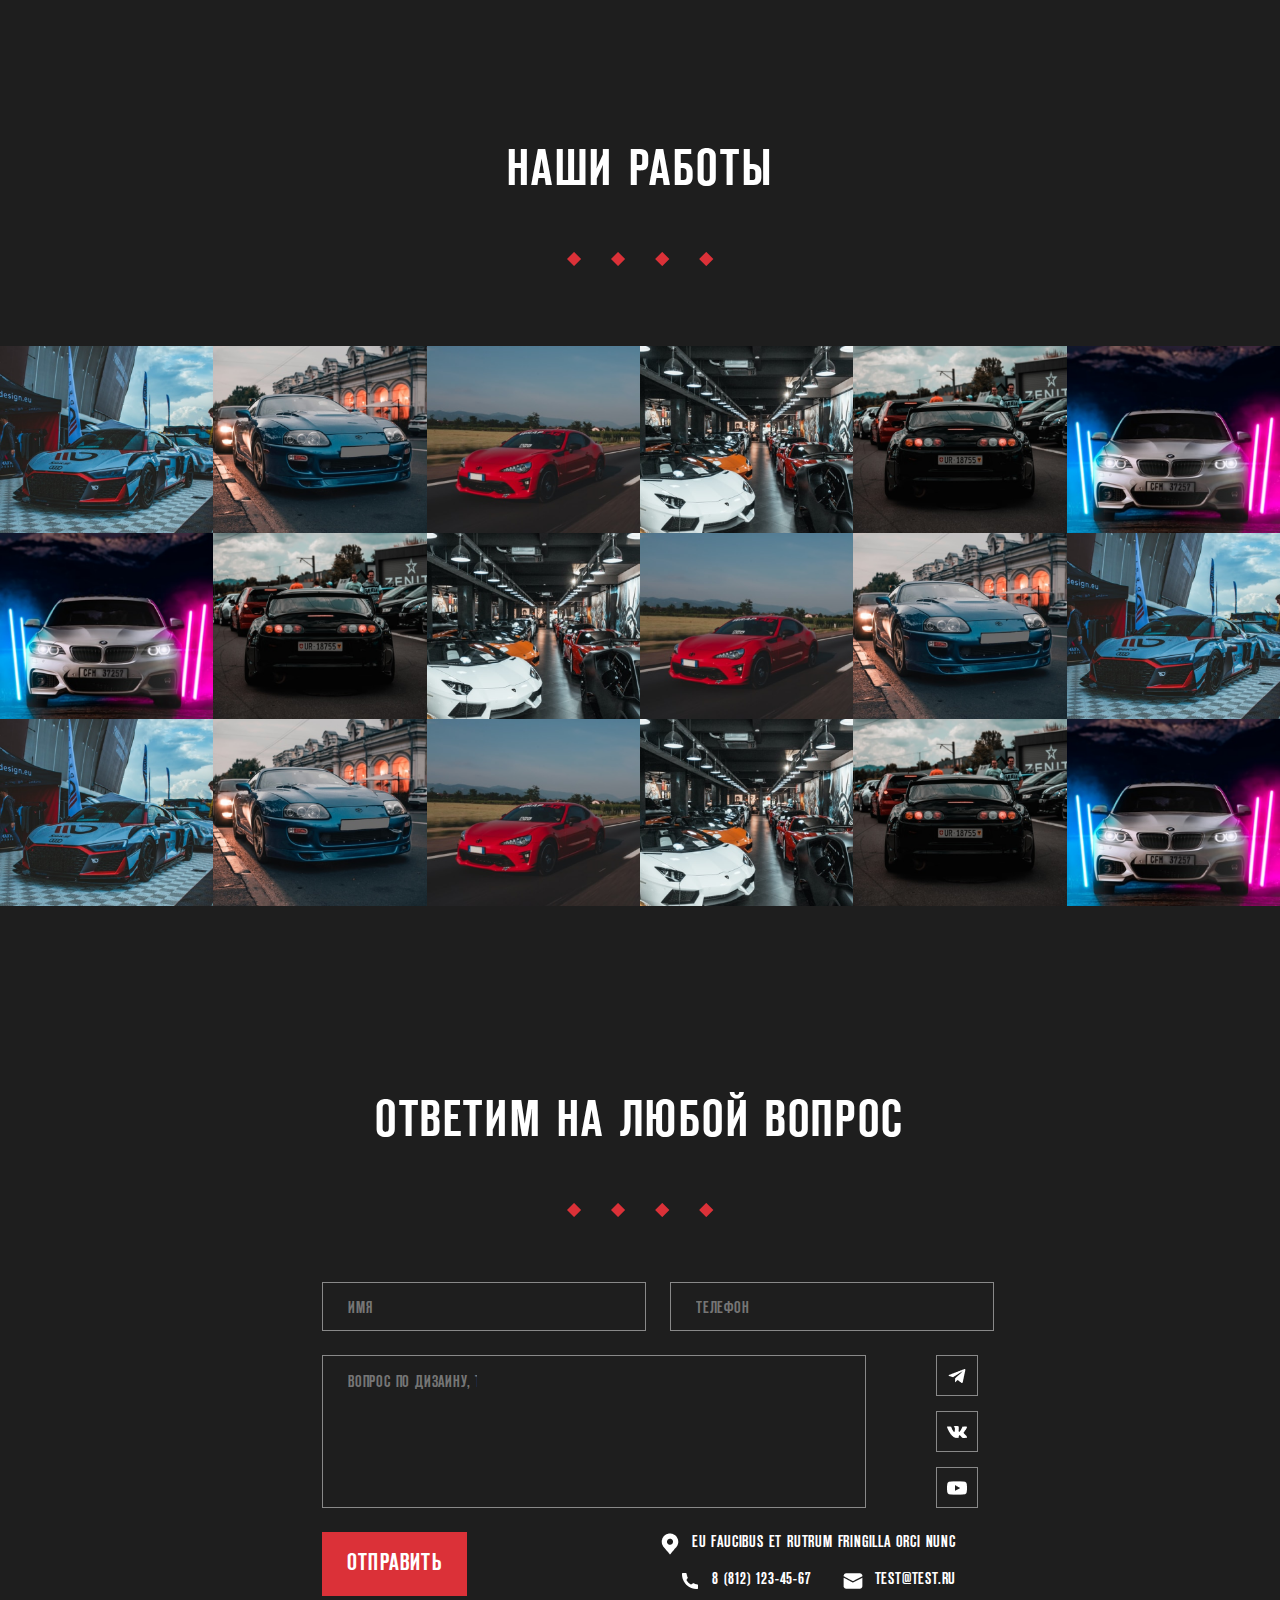
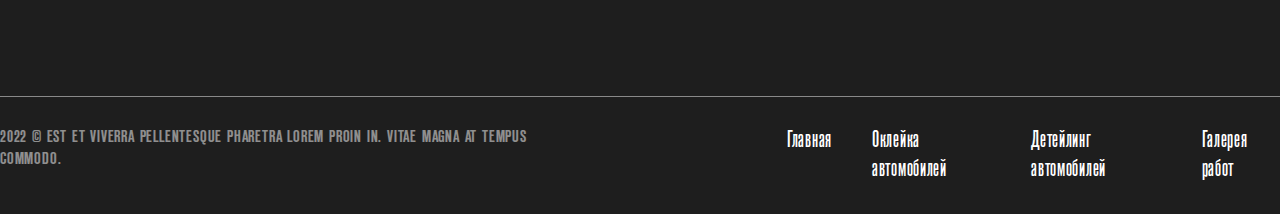
<file: car_wrapping.html>
<!DOCTYPE html>
<html lang="ru">
<head>
    <meta charset="UTF-8">
    <meta http-equiv="X-UA-Compatible" content="IE=edge">
    <meta name="viewport" content="width=device-width, initial-scale=1.0, maximum-scale=1.0, user-scalable=no">
    <title>Car Music</title>
    <link rel="stylesheet" href="style/style_car_wrapping.css">
    <link rel="stylesheet" href="style/mobile_car_wrapping.css">
    <script src="script/menu.js" defer></script>
    <script src="script/smooth-scrool.js" defer></script>
    <script src="script/slider.js" defer></script>
    <script src="script/modal.js" defer></script>
</head>
<body>
    <header>
        <nav>
            <ul>
                <li><a href="index.html">Главная</a></li>
                <li><a href="#">Оклейка автомобилей</a></li>
                <li><a href="#">Детейлинг автомобилей</a></li>
                <li><a href="#gallery">Галерея работ</a></li>
            </ul>
            <div class="menu">
                <li><a href="index.html">Главная</a></li>
                <li><a href="#">Оклейка автомобилей</a></li>
                <li><a href="#">Детейлинг автомобилей</a></li>
                <li><a href="#gallery">Галерея работ</a></li>
            </div>
            <button class="menu-btn"></button>
        </nav>

        <div class="header-box">
            <h1>Оклейка автомобиля защитными пленками</h1>
            <img src="pic/dots.png" alt="точки">
            <p>Lorem ipsum dolor sit amet, consectetur 
                adipiscing elit. Vitae orci urna amet penatibus.
            </p>
            <button><a href="#price">Цены</a></button>
        </div>

        
    </header>

    <div class="def">
        <div class="def-info">
            <h4>Полиуретановая пленка 
                единственная надежная защита автомобиля 
                от всех внешних воздействий
            </h4>
            <div class="dots">
               <img src="pic/dots.png" alt="точки">  
            </div>
           
            <p>Lorem ipsum dolor sit amet, consectetur adipiscing elit. 
                Habitant tincidunt aliquam tincidunt pretium sodales. 
                Tristique odio pellentesque et tincidunt posuere arcu
            </p>
            <div class="sponsors">
                <img src="pic/voys.png" alt="войс">
                <img src="pic/star-micronics-logo.png" alt="стар">
                <img src="pic/star-micronics-logo.png" alt="стар">
                <img src="pic/voys.png" alt="войс">
            </div>
        </div>
        <div class="slider">
            <div class="characteristics-slider">
                <div class="characteristics-slider-box">
                    <div class="characteristics-slider-box-wrapper">
                        <img src="pic/car4.png" alt="машина" class="char-slide">
                    </div>
                    <div class="characteristics-slider-box-wrapper">
                        <img src="pic/car5.png" alt="машина" class="char-slide">
                    </div>
                    <div class="characteristics-slider-box-wrapper">
                        <img src="pic/car4.png" alt="машина" class="char-slide">
                    </div>
                    <div class="characteristics-slider-box-wrapper">
                        <img src="pic/car5.png" alt="машина" class="char-slide">
                    </div>
                </div>
    
                <div class="char-buttons">
                    <button class="char-prev-btn"><img src="pic/left.png" alt="left"></button>
                    <p>Lorem ipsum dolor sit amet, consectetur 
                        adipiscing elit. Pellentesque auctor nibh 
                        feugiat est. Consectetur lectus.
                    </p>
                    <button class="char-next-btn"><img src="pic/right.png" alt="right"></button> 
                </div>
            </div>
        </div>
    </div>

    <div class="advantages">
        <h2>Преимущества защитной антигравийной пленки</h2>
        <div class="dots">
           <img src="pic/dots.png" alt="точки"> 
        </div>
        <div class="advantages-box">
            <div class="advantages-card">
                <img src="pic/def.png" alt="защитные пленки">
                    <h5>Ipsum convallis</h5>
                    <div class="advantages-card-info">
                    <p>Lorem ipsum dolor sit amet, consectetur adipiscing 
                        elit. Nascetur ultrices pellentesque vulputate sit.
                         Ut feugiat.
                    </p> 
                    </div>
                    
            </div>
            <div class="advantages-card">
                <img src="pic/punkt.png" alt="защитные пленки">
                    <h5>Felis purus</h5>
                    <div class="advantages-card-info">
                        <p>
                        Lorem ipsum dolor sit amet, consectetur adipiscing 
                        elit. Nascetur ultrices pellentesque vulputate sit.
                         Ut feugiat.
                        </p> 
                    </div>
            </div>
            <div class="advantages-card">
                <img src="pic/exp.png" alt="защитные пленки">
                    <h5>Enim praesent</h5>
                    <div class="advantages-card-info">
                        <p>Lorem ipsum dolor sit amet, consectetur adipiscing 
                            elit. Nascetur ultrices pellentesque vulputate sit.
                             Ut feugiat.
                        </p> 
                    </div>
            </div>
            <div class="advantages-card">
                <img src="pic/garant.png" alt="защитные пленки">
                    <h5>Aliquam tellus</h5>
                    <div class="advantages-card-info">
                        <p>Lorem ipsum dolor sit amet, consectetur adipiscing 
                            elit. Nascetur ultrices pellentesque vulputate sit.
                             Ut feugiat.
                        </p> 
                    </div>
            </div>
        </div>
    </div>

    <div class="price" id="price">
        <h2>Стоимость полной оклейки автомобиля</h2>
        <div class="dots">
            <img src="pic/dots.png" alt="точки">
        </div>

        <div class="table-price">
            <table>
            <tr class="tr">
                <th>авто / Материал</th>
                <th>Пленка Spectroll</th>
                <th>Пленка Hexis</th>
                <th>Пленка SunTek</th>
                <th>Пленка LLumar</th>
            </tr>
            <tr class="tr">
                <td>1 класс<br>(Mini cooper, Fiat 500)</td>
                <td>53 000 ₽</td>
                <td>64 000 ₽</td>
                <td>69 000 ₽</td>
                <td>72 000 ₽</td>
            </tr>
            <tr class="tr">
                <td>2 класс<br>(BMW 3, Mercedes)</td>
                <td>53 000 ₽</td>
                <td>64 000 ₽</td>
                <td>69 000 ₽</td>
                <td>72 000 ₽</td>
            </tr>
            <tr class="tr">
                <td>4 класс<br>(BMW 7, Mercedes S)</td>
                <td>53 000 ₽</td>
                <td>64 000 ₽</td>
                <td>69 000 ₽</td>
                <td>72 000 ₽</td>
            </tr>
            <tr class="tr">
                <td>5 класс<br>(BMW X3,X4, Mercedes)</td>
                <td>53 000 ₽</td>
                <td>64 000 ₽</td>
                <td>69 000 ₽</td>
                <td>72 000 ₽</td>
            </tr>
        </table>
        </div>
        
    </div>

    <div class="projects" id="gallery">
        <div class="projects-box1">
            <h2>Наши работы</h2>
            <img src="pic/dots.png" alt="точки" class="dots">
        </div>
        
        <div class="projects-box">
            <img src="pic/car6.png" alt="машина">
            <img src="pic/car7.png" alt="машина">
            <img src="pic/car8.png" alt="машина">
            <img src="pic/car9.png" alt="машина">
            <img src="pic/car10.png" alt="машина">
            <img src="pic/car11.png" alt="машина">
            <img src="pic/car11.png" alt="машина">
            <img src="pic/car10.png" alt="машина">
            <img src="pic/car9.png" alt="машина">
            <img src="pic/car8.png" alt="машина">
            <img src="pic/car7.png" alt="машина">
            <img src="pic/car6.png" alt="машина">
            <img src="pic/car6.png" alt="машина">
            <img src="pic/car7.png" alt="машина">
            <img src="pic/car8.png" alt="машина">
            <img src="pic/car9.png" alt="машина">
            <img src="pic/car10.png" alt="машина">
            <img src="pic/car11.png" alt="машина">
        </div>
    </div>

    <div class="questions">

        <div class="questions-box">
            <h2>ответим на любой вопрос</h2>
            <img src="pic/dots.png" alt="точки"> 
        </div>

        <div class="questions-wrapper">
            <div class="questions-box1">
                <input type="text" placeholder="ИМЯ">
                <input type="text" placeholder="ТЕЛЕФОН">
            </div>
    
            <div class="questions-box2">
                <input type="text" placeholder="Вопрос по дизайну, тюнингу и др.">
                <div class="social">
                    <a href="https://t.me/fodi51"><img src="pic/tg.png" alt="телега"></a>
                    <a href="#"><img src="pic/youtbe.png" alt="ютуб"></a>
                    <a href="https://vk.com/d_kolt"><img src="pic/vk.png" alt="вк"></a>
                </div>
            </div>
    
            <div class="questions-box3">
                <button id="openModal">отправить</button>

                <div class="questions-box3-wrapper">
                    <div class="con">
                    <img src="pic/location.png" alt="лока">
                    <p>Eu faucibus et 
                    rutrum fringilla orci nunc</p>
                    </div>
                
                    <div class="number-email">

                    <div class="con">
                        <img src="pic/phone.png" alt=""><p>8 (812) 123-45-67</p>
                    </div>

                    <div class="con">
                        <img src="pic/mail.png" alt=""><p>test@test.ru</p>
                    </div>   
                    
                    </div>
                </div>
                
            </div>
        </div>
        
        

    </div>

    <div class="myModal">
        <div class="modal">
            <button id="closeModal"><img src="pic/close.png" alt="закрыть" width="30" height="30"></button>
            <h2>Вопрос отправлен на обработку</h2>
            <h3>Наши менеджеры ответят на ваш вопрос в течение 24-х часов</h3><br>
            <img src="pic/help.png" alt="jr" width="100" height="100">
        </div>
    </div>

    <footer>
        <p>2022 © Est et viverra pellentesque pharetra lorem proin in. Vitae magna at tempus commodo.</p>
        <ul>
            <li><a href="index.html">Главная</a></li>
            <li><a href="#">Оклейка автомобилей</a></li>
            <li><a href="#">Детейлинг автомобилей</a></li>
            <li><a href="#gallery">Галерея работ</a></li>
        </ul>
    </footer>
</body>
</html>
</file>
<file: style/style.css>
@font-face {
	font-family: 'ReformaGroteskBoldC'; 
	src: local('ReformaGroteskBoldC'),
		url(../fonts/Reformagroteskboldc.otf); 
}

@font-face {
	font-family: 'ReformaGroteskDemiC'; 
	src: local('ReformaGroteskDemiC'),
		url(../fonts/Reformagroteskdemic.otf); 
}

@font-face {
	font-family: 'ReformaGroteskMediumC'; 
	src: local('ReformaGroteskMediumC'),
		url(../fonts/Reformagroteskmediumc.otf); 
}



html, body { 
    overflow-x: hidden; 
}

body {
    margin: 0 auto;
    padding: 0;
    background: #1E1E1E;
}


header {
    background: url("../pic/back.png") no-repeat;
    max-width: 1920px;
    margin: 0 auto;
}

nav ul {
    display: flex;
    gap: 40px;
    list-style: none;
    margin: 0;
}

header a{
    text-decoration: none;
    font-family: 'ReformaGroteskBoldC';
    font-style: normal;
    font-weight: 500;
    font-size: 24px;
    line-height: 120%;
    text-align: center;
    letter-spacing: 0.03em;
    color: #FFFFFF;
}


header nav {
    display: flex;
    justify-content: space-around;
    padding-top: 40px;
    max-width: 1920px;
    margin: 0 auto;
}

h1 {
    font-style: normal;
    font-weight: 700;
    font-size: 150px;
    line-height: 125%;
    color: #DB3138;
    margin-top: 168px;
    margin-bottom: 25px;
    font-family: 'ReformaGroteskBoldC';
}

.header-box {
    text-align: center;
}

.header-box p {
    width: 750px;
    color: white;
    margin: 40px auto;
    font-style: normal;
    font-weight: 500;
    font-size: 40px;
    line-height: 120%;
    font-family: 'ReformaGroteskBoldC';
}

.header-box button {
    padding: 15px 25px;
    background-color: #DB3138;
    border: none;
    color: white;
    margin-bottom: 90px;
    font-style: normal;
    font-weight: 600;
    font-size: 24px;
    text-align: center;
    letter-spacing: 0.1em;
    text-transform: uppercase;
    font-family: 'ReformaGroteskBoldC';
}

.header-info {
    display: flex;
    max-width: 1920px;
    margin: 0 auto;
}

.menu {
    position: absolute;
    background: #1E1E1E;
    display: flex;
    gap: 20px;
    border-radius: 10px 0 0 10px;
    flex-direction: column;
    padding: 20px 20px 20px 40px;
    right: -260px;
    transition: right 1s;
    top: 15%;
    list-style: none;
}

.menu-hidden {
    right: 0;
    transition: right 1s;
    position: absolute;
    background: #1E1E1E;
    display: flex;
    gap: 20px;
    border-radius: 10px 0 0 10px;
    flex-direction: column;
    padding: 20px 20px 20px 40px;
    top: 15%;
    list-style: none;
}

.menu-btn {
    background: url("../pic/logo.png");
    width: 50px;
    height: 25px;
    border: none;
    background-size: auto 25px;
    background-position: center;
}

.menu-btn-hid {
    background: url("../pic/close.png") no-repeat;
    background-size: auto 25px;
    background-position: center;
    width: 50px;
    height: 25px;
    border: none;
}

.header-info-box {
    color: white;
    border-right: solid;
    border-top: solid;
    border-bottom: solid;
    border-color: #898989;
    border-width: 1px;
    flex-basis: 640px;
}

.inf{
    margin-top: 24px;
    font-style: normal;
    font-weight: 600;
    font-size: 18px;
    line-height: 140%;
    text-align: center;
    letter-spacing: 0.05em;
    text-transform: uppercase;
    color: white;
    font-family: 'ReformaGroteskBoldC';
}

.inf-dop-width {
    width: 265px;
    margin: 0 auto;
}

.inf-dop {
    font-style: normal;
    font-weight: 600;
    font-size: 24px;
    line-height: 140%;
    text-align: center;
    letter-spacing: 0.05em;
    text-transform: uppercase;
    color: #DB3138;
    font-family: 'ReformaGroteskBoldC';
}

.inf-dop p {
text-align: center;
}

h2 {
    font-family: 'ReformaGroteskDemiC';
    font-style: normal;
    font-weight: 600;
    font-size: 52px;
    line-height: 140%;
    letter-spacing: 0.05em;
    text-transform: uppercase;
    color: #FFFFFF;
    margin-top: 0;
}

.services h2 {
    text-align: center;
}

.achievements-box {
    width: 636px;
}

.achievements-box p {
    font-family: 'ReformaGroteskMediumC';
    font-style: normal;
    font-weight: 500;
    font-size: 24px;
    line-height: 120%;
    letter-spacing: 0.03em;
    color: #FFFFFF;
    margin-top: 43px;
    width: 526px;
}

.card {
    width: 318px;
    border: 1px solid #898989;
}

.card h4{
    font-family: 'ReformaGroteskDemiC';
    font-style: normal;
    font-weight: 600;
    font-size: 24px;
    line-height: 140%;
    text-align: center;
    letter-spacing: 0.05em;
    text-transform: uppercase;
    color: #DB3138;
    margin-top: 25px;
}

.card p {
    font-family: 'ReformaGroteskDemiC';
    font-style: normal;
    font-weight: 600;
    font-size: 16px;
    line-height: 140%;
    text-align: center;
    letter-spacing: 0.05em;
    text-transform: uppercase;
    color: #FFFFFF;
    width: 279px;
    padding-left: 16px;
    margin-bottom: 34px;
}

.card img {
    padding-left: 140px;
    margin-top: 30px;
}

.card-box-2 {
    margin-top: 40px;
}

.card-box-1 {
    margin-bottom: 40px;
}

.card-box {
    display: flex;
    width: 636px;
}

.card-box span {
    font-size: 50px;
}

.slider-card {
    position: relative;
    width: 416px;
    height: 450px;
}

.slider {
    position: relative;
    overflow: hidden;
    margin-bottom: 180px;
}

.slider-box {
    display: flex;
    overflow-x: hidden;
    gap: 25px;
    scroll-behavior: smooth;
    width: 1296px;
    margin: 0 auto;
    justify-content: space-between;
}

.slider-box::-webkit-scrollbar {
    display: none;
}

.slider p {
    font-family: 'ReformaGroteskDemiC';
    font-style: normal;
    font-weight: 600;
    font-size: 18px;
    line-height: 140%;
    text-align: center;
    letter-spacing: 0.05em;
    text-transform: uppercase;
    color: #FFFFFF;
    width: 286px;
    padding: 30px 40px;
    background-color: #DB3138;
    position: absolute;
    top: 65%;
    left: 27px
}
/*
.slider-prev-btn,.slider-next-btn {
    position: absolute;
    top: 0;
    display: flex;
    justify-content: center;
    align-items: center;
    cursor: pointer;
    z-index: 9;
    margin-top: 150px;
}*/
.buttons-slider {
    display: flex;
    justify-content: space-around;
    position: absolute;
    z-index: 90;
    top: 0;
    width: 100%;
    gap: 900px;
    margin: 150px auto 0;
}

.slider-section {
    position: relative;
}

.slider-prev-btn {
    background-color: transparent;
    border: none;
    
}

.slider-next-btn {
    background-color: transparent;
    border: none;
    
}

.achievements {
    display: flex;
    max-width: 1920px;
    margin: 180px auto;
    justify-content: center;
}


h3 {
    font-family: 'ReformaGroteskDemiC';
    font-style: normal;
    font-weight: 600;
    font-size: 32px;
    line-height: 140%;
    letter-spacing: 0.05em;
    text-transform: uppercase;
    color: #FFFFFF;
    display: inline-block;
    padding-left: 30px;

    margin: 0;
}

.characteristics {
    font-family: 'ReformaGroteskMediumC';
    font-style: normal;
    font-weight: 500;
    font-size: 24px;
    line-height: 120%;
    letter-spacing: 0.03em;
    color: #FFFFFF;
    display: flex;
    justify-content: center;
    margin: 0 auto;
    gap: 134px;
}

.dots{
    margin: 40px 0;
}

.characteristics-box {
    width: 636px;
}

.characteristics-slider-box {
    display: flex;
    overflow-x: hidden;
    scroll-behavior: smooth;
    width: 636px;
    margin: 0 auto;
}
.btn-prev {
    width: 71px;
    height: 71px;
    background-color: #1E1E1E;
    border: none;
    background-image: url("../pic/left.png");
}

.btn-next {
    width: 71px;
    height: 71px;
    background-color: #1E1E1E;
    border: none;
    background-image: url("../pic/right.png");
}

.char-prev-btn {
    width: 80px;
    height: 71px;
    background-color: #1E1E1E;
    border: none;
    display: flex;
    justify-content: center;
}

.char-next-btn {
    width: 80px;
    height: 71px;
    background-color: #1E1E1E;
    border: none;
    display: flex;
    justify-content: center;
}

.char-prev-btn2 {
    width: 71px;
    height: 71px;
    background-color: #1E1E1E;
    border: none;
    background-image: url("../pic/left.png");
}

.char-next-btn2 {
    width: 71px;
    height: 71px;
    background-color: #1E1E1E;
    border: none;
    background-image: url("../pic/right.png");
}

.char-buttons p {
    font-family: 'ReformaGroteskDemiC';
    font-style: normal;
    font-weight: 600;
    font-size: 18px;
    line-height: 140%;
    text-align: center;
    letter-spacing: 0.05em;
    text-transform: uppercase;
    color: #FFFFFF;
    width: 422px;
}

.char-buttons {
    display: flex;
    justify-content: space-around;
    margin-top: 50px;
}

.char-slide {
    z-index: 2;
    position: relative;
    width: 636px;
}

.char-hidden {
    display: none;
    z-index: 1;
}

.vizible {
    z-index: 100;
}


.slide {
    display: block;
	max-width: 100%;
    position:absolute;
}


h5 {
    font-family: 'ReformaGroteskDemiC';
    font-style: normal;
    font-weight: 600;
    font-size: 24px;
    line-height: 140%;
    text-align: center;
    letter-spacing: 0.05em;
    text-transform: uppercase;
    color: #FFFFFF;
}

.tabs-item-wrapper p {
    width: 226px;
    font-family: 'ReformaGroteskDemiC';
    font-style: normal;
    font-weight: 600;
    font-size: 16px;
    line-height: 140%;
    text-align: center;
    letter-spacing: 0.05em;
    text-transform: uppercase;
    color: #FFFFFF;
    padding-left: 43px;
}

.tabs-item-wrapper {
    display: flex;
    gap: 24px;
}


.tabs-item-card img {
    padding-left: 117px;
    padding-top: 80px;
    height: 71px;
    width: 70px;
    object-fit: contain;
}


.tabs-item-card {
    width: 306px;
    border: solid 1px #898989;
}

.tabs-item-card button {
    font-family: 'ReformaGroteskDemiC';
    font-style: normal;
    font-weight: 600;
    font-size: 18px;
    line-height: 140%;
    text-align: center;
    letter-spacing: 0.05em;
    text-transform: uppercase;
    color: #FFFFFF;
    padding: 10px 20px;
    background-color: #DB3138;
    border: none;
    margin: 0 0 56px 100px;
}

.tabs {
    width: 450px;
    display: flex;
    gap: 100px;
    margin: 0 auto 80px;
    justify-content: space-around;
}

.tabs-trig {
    font-family: 'ReformaGroteskDemiC';
    font-style: normal;
    font-weight: 600;
    font-size: 32px;
    line-height: 140%;
    width: 209px;
    letter-spacing: 0.05em;
    text-transform: uppercase;
    color: #FFFFFF;
}

.tabs-wrapper {
    margin-top: 61px;
}

.services {
    width: 1296px;
    margin: 180px auto;
}


#dots {
    display: table;
    margin: 0 auto;
}

.hidden {
    display: none;
}

.active {
    display: block;
}

.tabs-trig.active {
    background-color: #DB3138;
}

.tabs-trig {
    font-family: 'ReformaGroteskDemiC';
    font-style: normal;
    font-weight: 600;
    font-size: 32px;
    padding: 20px 40px;
    line-height: 140%;
    letter-spacing: 0.05em;
    text-transform: uppercase;
    color: #FFFFFF;
    background-color: #1E1E1E;
    border: none;
}


.projects {
    max-width: 1920px;
    margin: 180px auto;
}

.projects-box1 {
    text-align: center;
    margin: 0 auto 15px;
    width: 636px;
}

.projects-box img {
    margin: 0;
    width: 16.666667%;
}

.projects-box {
    display: flex;
    flex-wrap: wrap;
    align-self: center;
}

.questions {
    margin-bottom: 100px;
}

.questions-box {
    width: 636px;
    margin: 0 auto;
    text-align: center;
}

input {outline:none;}

.questions-box1 {
    display: flex;
    gap: 24px;
    width: 636px;
    margin: 0 auto;
}

.questions-box1 input:focus,.questions-box2 input:focus,.questions-box3 input:focus {
    border: 1px solid #DB3138;
}

.questions-box1 input {
    background: transparent;
    padding: 15px 168px 10px 25px;
    border: 1px solid #898989;
    font-family: 'ReformaGroteskDemiC';
    font-style: normal;
    font-weight: 600;
    font-size: 16px;
    line-height: 140%;
    letter-spacing: 0.05em;
    text-transform: uppercase;
    color: #898989;
    margin-top: 60px;
}

.questions-box2 input{
    font-family: 'ReformaGroteskDemiC';
    font-style: normal;
    font-weight: 600;
    font-size: 16px;
    line-height: 140%;
    letter-spacing: 0.05em;
    text-transform: uppercase;
    color: #898989;
    background: transparent;
    padding: 15px 388px 113px 25px;
    border: 1px solid #898989;
}

.questions-box2 {
    margin: 0;
    display: flex;
    gap: 70px;
    width: 636px;
    margin: 24px auto;
}

.questions-box2 a {
    padding: 10px 10px 5px;
    border: 1px solid #898989;
}

.social {
    display: flex;
    gap: 15px;
    align-items: center;
    flex-direction: column;
}

.questions-box3 {
    display: flex;
    gap: 191px;
    width: 690px;
    margin: 0 auto;
    justify-content: center;
}

.questions-box3 button {
    font-family: 'ReformaGroteskDemiC';
    font-style: normal;
    font-weight: 600;
    font-size: 24px;
    line-height: 140%;
    text-align: center;
    letter-spacing: 0.05em;
    text-transform: uppercase;
    color: #FFFFFF;
    padding: 15px 25px;
    background-color: #DB3138;
    border: none;
}

.con {
    display: flex;
    gap: 10px;
    font-family: 'ReformaGroteskDemiC';
    font-style: normal;
    font-weight: 600;
    font-size: 16px;
    line-height: 140%;
    letter-spacing: 0.05em;
    text-transform: uppercase;
    color: #FFFFFF;
}

.con p {
    margin: 0;
}

.number-email {
    display: flex;
    gap: 30px;
    text-align: right;
    width: 280px;
    float: right;
    margin-top: 13px;
}

.questions-box3-wrapper {
    width: 300px;
}

footer {
    display: flex;
    gap: 187px;
    border-top: 1px solid #898989;
    justify-content: center;
}

footer ul {
    text-decoration: none;
    list-style: none;
    display: flex;
    gap: 40px;
    margin: 30px 0;
}

footer p {
    font-family: 'ReformaGroteskDemiC';
    font-style: normal;
    font-weight: 600;
    font-size: 16px;
    line-height: 140%;
    letter-spacing: 0.05em;
    text-transform: uppercase;
    color: #FFFFFF;
    opacity: 0.5;
    margin: 30px 0;
}

footer a {
    font-family: 'ReformaGroteskMediumC';
    font-style: normal;
    font-weight: 500;
    font-size: 24px;
    line-height: 120%;
    text-align: center;
    letter-spacing: 0.03em;
    color: #FFFFFF;
    text-decoration: none;
}

.myModal {
    display: none;
    width: 100%;
    height: 100%;
    position: fixed;
    left: 0; 
    top: 0; 
    right: 0; 
    bottom: 0;
    justify-content: center;
    align-items: center;
    z-index: 100;
}

.modal {
    border: 2px solid #DB3138;
    width: 700px;
    height: 470px;
    text-align: center;
    background-color: #1E1E1E;
    display: block;
    padding-bottom: 40px;
    display: block;
}

.modal h3 {
    width: 500px;
    margin-bottom: 40px;
}

.modal h2 {
    margin-top: 70px;
}


#closeModal {
    background: transparent;
    border: none;
    float: right;
    margin-top: 10px;
    margin-right: 10px;
}
</file>
<file: style/mobile.css>
@media screen and (max-width: 1314px) {
    .achievements {
        justify-content: center;
        flex-wrap: wrap;
    }

    .characteristics {
        flex-wrap: wrap;
    }

    .services {
        width: 100%;
        margin: 180px auto;
    }

    .tabs-item-wrapper {
        display: flex;
        gap: 24px;
        flex-wrap: wrap;
        justify-content: space-around;
        /* max-width: 1920px; */
    }

    .slider-box {
        width: 860px;
    }


}

@media screen and (max-width: 1100px) {
    .buttons-slider {
        gap: 0;
        margin-top: 500px;
    }

    .slider {
        margin-bottom: 300px;
    }
}

@media screen and (max-width: 820px) {
    h1 {
        margin-top: 80px;
    }

    .characteristics {
        flex-direction: column;
    }
    
    nav ul {
        display: none;
    }

    .header-box p {
        width: 100%;
    }

    .achievements-box {
        width: 100%;
        text-align: center;
    }

    .achievements-box p {
        width: 100%;
    }

    .card-box {
        flex-wrap: wrap;
        justify-content: center;
    }

    .characteristics-box {
        text-align: center;
        width: 100%;
    }

    .dots {
        margin: 80px auto;
        display: block;
    }


    .slider-box {
        width: 416px;
    }
    
/*
    .slider-buttons {
    display: flex;
    text-align: center;
    gap: 33px;
    justify-content: center;
    transform: scale(0.7);
    }

    .services-box {
        width: 100%;
        display: flex;
        text-align: center;
    }
*/


    
    .tabs {
        width: 100%;
        display: block;
        margin: 0 auto 80px;
        justify-content: space-around;
    }


    .services h2 {
        width: 100%;
        text-align: center;
    }

    #dots {
        margin: 0 auto;
    }

    
    .services { 
    width: 100%;
    margin: 180px auto;
    }

    .projects-box img {
        margin: 0;
        width: 50%;
    }

    .projects-box1 {
        width: 100%;
    }
/*
    .slider2 {
        display: none;           /* ДОДЕЛАТЬ!!! 
    }
*/

    .questions-box {
        width: 100%;
    }

    .questions-box1 {
        flex-wrap: wrap;
        display: block;
        width: 100%;
    }

    .questions-box1 input {
        margin-left: 10px;
    }

    .questions-box2 input {
        padding: 15px 0 113px 25px;
        width: 80%;
        margin-bottom: 10px;
        margin-left: 10px;
    }

    .social {
        flex-direction: row;
        justify-content: center;
    }

    .questions-box2 {
        display: block;
    }

    .questions-box3 {
        display: block;
        width: 100%;
    }

    .questions-box3 button {
        margin: 20px auto;
        width: 100%;
    }

    .questions-box2 {
        width: 100%;
    }

    footer {
        gap: 0;
        display: block;
    }

    footer ul {
        display: block;
    }


    .characteristics-slider p {
        display: none;
    }

    .characteristics-box h3 {
        width: 300px;
    }
    
}

@media screen and (max-width: 670px) {
    .header-info {
        flex-wrap: wrap;
        justify-content: center;
    }

    .inf-dop-width {
        margin-bottom: 23px;
    }

    .header-box button {
        margin-bottom: 70%;
    }

    .header-info-box {
        border: 1px solid #898989;
    }

    .characteristics-slider-box-wrapper {
        width: 400px;
    }

    .characteristics-slider-box {
        width: 400px;
        gap: 236px;
    }
}

@media screen and (max-width: 540px) {
    .modal {
        height: auto;
    }
    
    .modal h3 {
        width: 100%;
        padding: 0;
    }
}

@media screen and (max-width: 440px) {
    
/*
    .slider-box {
        transform: scale(0.7);
        width: 100%;
    }*/

    .slider p {
        padding: 20px 22px;
        left:0
    }

    .characteristics-slider-box-wrapper {
        width: 300px;
    }

    .characteristics-slider-box {
        width: 300px;
        gap: 336px;
    }
}

@media screen and (max-width: 390px) {
    .card-box {
        display: block;
        width: 100%;
        transform: scale(1);
    }

    .card-box-1 {
        margin-bottom: 40px;
        display: flex;
        flex-wrap: wrap;
        justify-content: center;
    }

    .card-box-2 {
        margin-bottom: 40px;
        display: flex;
        flex-wrap: wrap;
        justify-content: center;
    }
}
</file>
<file: style/style_car_wrapping.css>
@font-face {
	font-family: 'ReformaGroteskBoldC'; 
	src: local('ReformaGroteskBoldC'),
		url(../fonts/Reformagroteskboldc.otf); 
}

@font-face {
	font-family: 'ReformaGroteskDemiC'; 
	src: local('ReformaGroteskDemiC'),
		url(../fonts/Reformagroteskdemic.otf); 
}

@font-face {
	font-family: 'ReformaGroteskMediumC'; 
	src: local('ReformaGroteskMediumC'),
		url(../fonts/Reformagroteskmediumc.otf); 
}




html, body { 
    overflow-x: hidden;
}

body {
    margin: 0 auto;
    padding: 0;
    background: #1E1E1E;

}

header {
    background: url("../pic/back.png") ;
    max-width: 1920px;
    margin: 0 auto;
    height: 1000px;
}

nav ul {
    display: flex;
    gap: 40px;
    list-style: none;
    margin: 0;
}

header a{
    text-decoration: none;
    font-family: 'ReformaGroteskBoldC';
    font-style: normal;
    font-weight: 500;
    font-size: 24px;
    line-height: 120%;
    text-align: center;
    letter-spacing: 0.03em;
    color: #FFFFFF;
}


header nav {
    display: flex;
    justify-content: space-around;
    padding-top: 40px;
    max-width: 1920px;
    margin: 0 auto;
}

h1 {
    font-style: normal;
    font-weight: 700;
    font-size: 64px;
    line-height: 125%;
    color: #DB3138;
	margin: 0 auto;
	width: 636px;
    margin-top: 168px;
    margin-bottom: 61px;
    font-family: 'ReformaGroteskBoldC';
}

.header-box {
    text-align: center;
}

.header-box p {
    width: 750px;
    color: white;
    margin: 40px auto;
    font-style: normal;
    font-weight: 500;
    font-size: 40px;
    line-height: 120%;
    font-family: 'ReformaGroteskBoldC';
}

.header-box button {
    padding: 15px 25px;
    background-color: #DB3138;
    border: none;
    color: white;
    margin-bottom: 103px;
    font-style: normal;
    font-weight: 600;
    font-size: 24px;
    text-align: center;
    letter-spacing: 0.1em;
    text-transform: uppercase;
    font-family: 'ReformaGroteskBoldC';
}


.menu {
    position: absolute;
    background: #1E1E1E;
    display: flex;
    gap: 20px;
    border-radius: 10px 0 0 10px;
    flex-direction: column;
    padding: 20px 20px 20px 40px;
    right: -260px;
    transition: right 1s;
    top: 15%;
    list-style: none;
}

.menu-hidden {
    right: 0;
    transition: right 1s;
    position: absolute;
    background: #1E1E1E;
    display: flex;
    gap: 20px;
    border-radius: 10px 0 0 10px;
    flex-direction: column;
    padding: 20px 20px 20px 40px;
    top: 15%;
    list-style: none;
}

.menu-btn {
    background: url("../pic/logo.png");
    width: 50px;
    height: 25px;
    border: none;
    background-size: auto 25px;
    background-position: center;
}

.menu-btn-hid {
    background: url("../pic/close.png") no-repeat;
    background-size: auto 25px;
    background-position: center;
    width: 50px;
    height: 25px;
    border: none;
}


.def {
    max-width: 1296px;
    margin: 180px auto 0;
    display: flex;
    gap: 134px;
}

h4 {
    font-family: 'ReformaGroteskDemiC';
    font-style: normal;
    font-weight: 600;
    font-size: 32px;
    line-height: 140%;
    letter-spacing: 0.05em;
    text-transform: uppercase;
    color: #FFFFFF;
    width: 526px;
}

.def-info {
    width: 526px;
}

.def p {
    font-family: 'ReformaGroteskMediumC';
    font-style: normal;
    font-weight: 500;
    font-size: 24px;
    line-height: 120%;
    letter-spacing: 0.03em;
    color: #FFFFFF;
    width: 526px;
    margin-top: 40px;
}

.sponsors {
    display: flex;
    flex-wrap: wrap;
    justify-content: space-around;
    width: 419px;
    margin: 50px auto 0;
    gap: 50px;
}

.sponsors img {
    width: 160px;
}


.characteristics-box {
    width: 636px;
}

.characteristics-slider {
    margin-top: 150px;
}

.characteristics-slider-box {
    display: flex;
    overflow-x: hidden;
    scroll-behavior: smooth;
    width: 636px;
    margin: 0 auto;
}
.btn-prev {
    width: 71px;
    height: 71px;
    background-color: #1E1E1E;
    border: none;
    background-image: url("../pic/left.png");
}

.btn-next {
    width: 71px;
    height: 71px;
    background-color: #1E1E1E;
    border: none;
    background-image: url("../pic/right.png");
}

.char-prev-btn {
    width: 71px;
    height: 71px;
    background-color: #1E1E1E;
    border: none;
}

.char-next-btn {
    width: 71px;
    height: 71px;
    background-color: #1E1E1E;
    border: none;
}

.char-prev-btn2 {
    width: 71px;
    height: 71px;
    background-color: #1E1E1E;
    border: none;
    background-image: url("../pic/left.png");
}

.char-next-btn2 {
    width: 71px;
    height: 71px;
    background-color: #1E1E1E;
    border: none;
    background-image: url("../pic/right.png");
}

.char-buttons p {
    font-family: 'ReformaGroteskDemiC';
    font-style: normal;
    font-weight: 600;
    font-size: 18px;
    line-height: 140%;
    text-align: center;
    letter-spacing: 0.05em;
    text-transform: uppercase;
    color: #FFFFFF;
    width: 422px;
}

.char-buttons {
    display: flex;
    justify-content: space-around;
    margin-top: 50px;
}

.char-slide {
    z-index: 2;
    position: relative;
    width: 636px;
}

h2 {
    font-family: 'ReformaGroteskDemiC';
    font-style: normal;
    font-weight: 600;
    font-size: 52px;
    line-height: 140%;
    text-align: center;
    letter-spacing: 0.05em;
    text-transform: uppercase;
    color: #FFFFFF;
}

.advantages {
    max-width: 1400px;
    margin: 180px auto;
}

.advantages-box {
    display: flex;
    gap: 24px;
    flex-wrap: wrap;
    justify-content: space-around;
}

.advantages-card {
    width: 306px;
    border: 1px solid #898989;
}

h5 {
    font-family: 'ReformaGroteskDemiC';
    font-style: normal;
    font-weight: 600;
    font-size: 24px;
    line-height: 140%;
    text-align: center;
    letter-spacing: 0.05em;
    text-transform: uppercase;
    color: #FFFFFF;
}

.advantages-card-info {
    font-family: 'ReformaGroteskDemiC';
    font-style: normal;
    font-weight: 600;
    font-size: 16px;
    line-height: 140%;
    text-align: center;
    letter-spacing: 0.05em;
    text-transform: uppercase;
    color: #FFFFFF;
    width: 226px;
    text-align: center;
    margin: 0 auto 60px;
}

.advantages-card img {
    height: 71px;
    width: 70px;
    margin: 67px 117px 0 ;
    text-align: center;
    object-fit: contain;
}

.dots {
    margin: 0 auto 60px;
    width: 147px;
}

.table-price {
    width: 1172px;
    margin: 0 auto;
}


th {
    font-family: 'ReformaGroteskDemiC';
    font-style: normal;
    font-weight: 600;
    font-size: 24px;
    line-height: 140%;
    text-align: center;
    letter-spacing: 0.05em;
    text-transform: uppercase;
    color: #FFFFFF;
    padding: 30px 0;
}

th td {
    padding: 0 6px;
}

td:first-child {
    color: #DB3138;
    opacity: 1;
}

th {
    border-top: 1px solid #898989;
    border-bottom: 1px solid #898989;
}

td {
    font-family: 'ReformaGroteskDemiC';
    font-style: normal;
    font-weight: 600;
    font-size: 24px;
    line-height: 140%;
    text-align: center;
    letter-spacing: 0.05em;
    text-transform: uppercase;
    color: #FFFFFF;
    opacity: 0.6;
    text-align: center;
    border-bottom: 1px solid #898989;
}

tr:nth-child(2) td, tr:nth-child(3) td, tr:nth-child(4) td, tr:nth-child(5) td {
    padding: 30px 64px;
}

.projects {
    max-width: 1920px;
    margin: 180px auto;
}

.projects-box1 {
    text-align: center;
    margin: 0 auto 15px;
    width: 636px;
}

.projects-box img {
    margin: 0;
    width: 16.666667%;
}

.projects-box {
    display: flex;
    flex-wrap: wrap;
    align-self: center;
}

.questions {
    margin-bottom: 100px;
}

.questions-box {
    width: 636px;
    margin: 0 auto;
    text-align: center;
}


.questions-box1 {
    display: flex;
    gap: 24px;
    width: 636px;
    margin: 0 auto;
}



.questions-box1 input {
    background: transparent;
    padding: 15px 168px 10px 25px;
    border: 1px solid #898989;
    font-family: 'ReformaGroteskDemiC';
    font-style: normal;
    font-weight: 600;
    font-size: 16px;
    line-height: 140%;
    letter-spacing: 0.05em;
    text-transform: uppercase;
    color: #898989;
    margin-top: 60px;
}

.questions-box2 input{
    font-family: 'ReformaGroteskDemiC';
    font-style: normal;
    font-weight: 600;
    font-size: 16px;
    line-height: 140%;
    letter-spacing: 0.05em;
    text-transform: uppercase;
    color: #898989;
    background: transparent;
    padding: 15px 388px 113px 25px;
    border: 1px solid #898989;
}

.questions-box2 {
    margin: 0;
    display: flex;
    gap: 70px;
    width: 636px;
    margin: 24px auto;
}

.questions-box2 a {
    padding: 10px 10px 5px;
    border: 1px solid #898989;
}

.social {
    display: flex;
    gap: 15px;
    align-items: center;
    flex-direction: column;
}

.questions-box3 {
    display: flex;
    gap: 191px;
    width: 690px;
    margin: 0 auto;
    justify-content: center;
}

.questions-box3 button {
    font-family: 'ReformaGroteskDemiC';
    font-style: normal;
    font-weight: 600;
    font-size: 24px;
    line-height: 140%;
    text-align: center;
    letter-spacing: 0.05em;
    text-transform: uppercase;
    color: #FFFFFF;
    padding: 15px 25px;
    background-color: #DB3138;
    border: none;
}

.con {
    display: flex;
    gap: 10px;
    font-family: 'ReformaGroteskDemiC';
    font-style: normal;
    font-weight: 600;
    font-size: 16px;
    line-height: 140%;
    letter-spacing: 0.05em;
    text-transform: uppercase;
    color: #FFFFFF;
}

.con p {
    margin: 0;
}

.number-email {
    display: flex;
    gap: 30px;
    text-align: right;
    width: 280px;
    float: right;
    margin-top: 13px;
}

.questions-box3-wrapper {
    width: 300px;
}

footer {
    display: flex;
    gap: 187px;
    border-top: 1px solid #898989;
    justify-content: center;
}

footer ul {
    text-decoration: none;
    list-style: none;
    display: flex;
    gap: 40px;
    margin: 30px 0;
}

footer p {
    font-family: 'ReformaGroteskDemiC';
    font-style: normal;
    font-weight: 600;
    font-size: 16px;
    line-height: 140%;
    letter-spacing: 0.05em;
    text-transform: uppercase;
    color: #FFFFFF;
    opacity: 0.5;
    margin: 30px 0;
}

footer a {
    font-family: 'ReformaGroteskMediumC';
    font-style: normal;
    font-weight: 500;
    font-size: 24px;
    line-height: 120%;
    text-align: center;
    letter-spacing: 0.03em;
    color: #FFFFFF;
    text-decoration: none;
}

.questions-box1 input:focus,.questions-box2 input:focus,.questions-box3 input:focus {
    border: 1px solid #DB3138;
}

input {outline:none;}

.myModal {
    display: none;
    width: 100%;
    height: 100%;
    position: fixed;
    left: 0; top: 0; right: 0; bottom: 0;
    justify-content: center;
    align-items: center;
    z-index: 100;
}

.modal {
    border: 2px solid #DB3138;
    width: 700px;
    height: 470px;
    text-align: center;
    background-color: #1E1E1E;
    display: block;
    padding-bottom: 40px;
    display: block;
}

.modal h3 {
    width: 500px;
    margin-bottom: 40px;
}

.modal h2 {
    margin-top: 70px;
}


#closeModal {
    background: transparent;
    border: none;
    float: right;
    margin-top: 10px;
    margin-right: 10px;
}

h3 {
    font-family: 'ReformaGroteskDemiC';
    font-style: normal;
    font-weight: 600;
    font-size: 32px;
    line-height: 140%;
    letter-spacing: 0.05em;
    text-transform: uppercase;
    color: #FFFFFF;
    display: inline-block;
    padding-left: 30px;
    margin: 0;
}
</file>
<file: style/mobile_car_wrapping.css>
@media screen and (max-width: 1314px) {
    .def {
        display: block;
    }

    h4 {
        margin: 0 auto 50px;
    }

    .def-info {
        width: 100%;
    }

    .def p {
        margin: 0 auto;
    }

    .slider {
        width: 100%;
        text-align: center;
    }

    .table-price {
        width: 100%;
        transform: scale(0.8);
        margin: 0 auto;
    }

}

@media screen and (max-width: 820px) {
    .menu {
        display: flex;
        position: absolute;
    }

    h1 {
        width: 100%;
    }
    
    
    nav ul {
        display: none;
    }

    .header-box p {
        width: 100%;
    }

    .projects-box img {
        margin: 0;
        width: 50%;
    }

    .projects-box1 {
        width: 100%;
    }

    .questions-box {
        width: 100%;
    }

    .questions-box1 {
        flex-wrap: wrap;
        display: block;
        width: 100%;
        margin-left: 10px;
    }

    .questions-box2 input {
        padding: 15px 0 113px 25px;
        width: 80%;
        margin-bottom: 10px;
    }

    .social {
        flex-direction: row;
        justify-content: center;
    }

    .questions-box2 {
        display: block;
        margin-left: 10px;
    }

    .questions-box3 {
        display: block;
        width: 100%;
    }

    .questions-box3 button {
        margin: 20px auto;
        width: 100%;
    }

    .questions-box2 {
        width: 100%;
    }

    footer {
        gap: 0;
        display: block;
    }

    footer ul {
        display: block;
    }
    

    h4 {
        width: 100%;
        text-align: center;
    }

    .def p {
        width: 100%;
        text-align: center;
    }

    .char-buttons p {
        display: none;
    }

    .sponsors {
        width: 100%;
    }

    .table-price {
        display: inline-block;
        overflow-x: scroll;
        overflow-y: hidden;
        white-space: nowrap;
    }

    .table-price::-webkit-scrollbar {
        width: 10px;
      }
      
    .table-price::-webkit-scrollbar-track {
        background: #898989; 
        border-radius: 4px;
      }
      
    .table-price::-webkit-scrollbar-thumb {
        background: #DB3138; 
        border-radius: 5px;
      }
      
    .table-price:-webkit-scrollbar-thumb:hover {
        background: #DB3138; 
      }

      .characteristics-slider p {
        display: none;
    }

    .characteristics-box h3 {
        width: 300px;
    }
}

@media screen and (max-width: 670px) {
    .characteristics-slider-box-wrapper {
        width: 400px;
    }

    .characteristics-slider-box {
        width: 400px;
        gap: 236px;
    }
    
}

@media screen and (max-width: 440px) {
    .characteristics-slider-box-wrapper {
        width: 300px;
    }

    .characteristics-slider-box {
        width: 300px;
        gap: 336px;
    }
}

@media screen and (max-width: 540px) {
    .modal {
        height: auto;
    }
    
    .modal h3 {
        width: 100%;
        padding: 0;
    }
}

@media screen and (max-width: 390px) {
    .card-box {
        display: block;
        width: 100%;
        transform: scale(1);
    }

    .card-box-1 {
        margin-bottom: 40px;
        display: flex;
        flex-wrap: wrap;
        justify-content: center;
    }

    .card-box-2 {
        margin-bottom: 40px;
        display: flex;
        flex-wrap: wrap;
        justify-content: center;
    }


}
</file>
